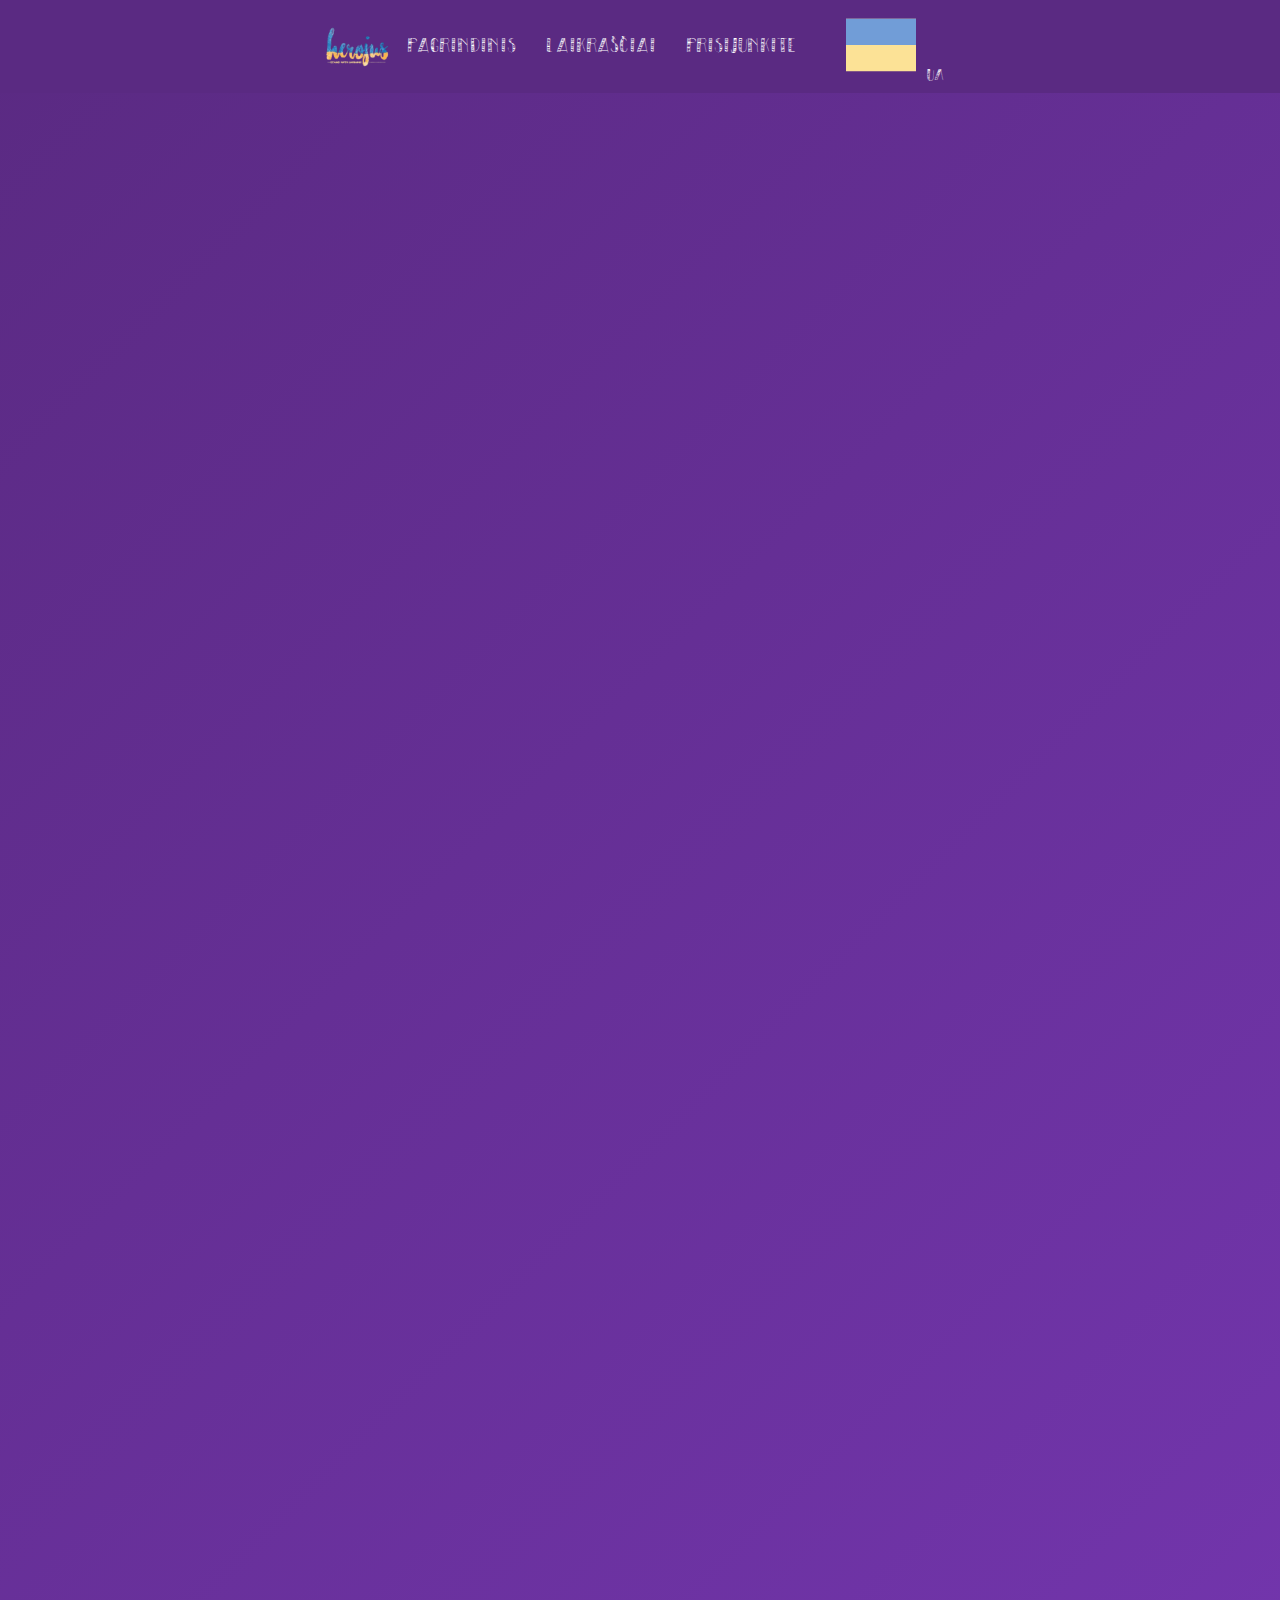
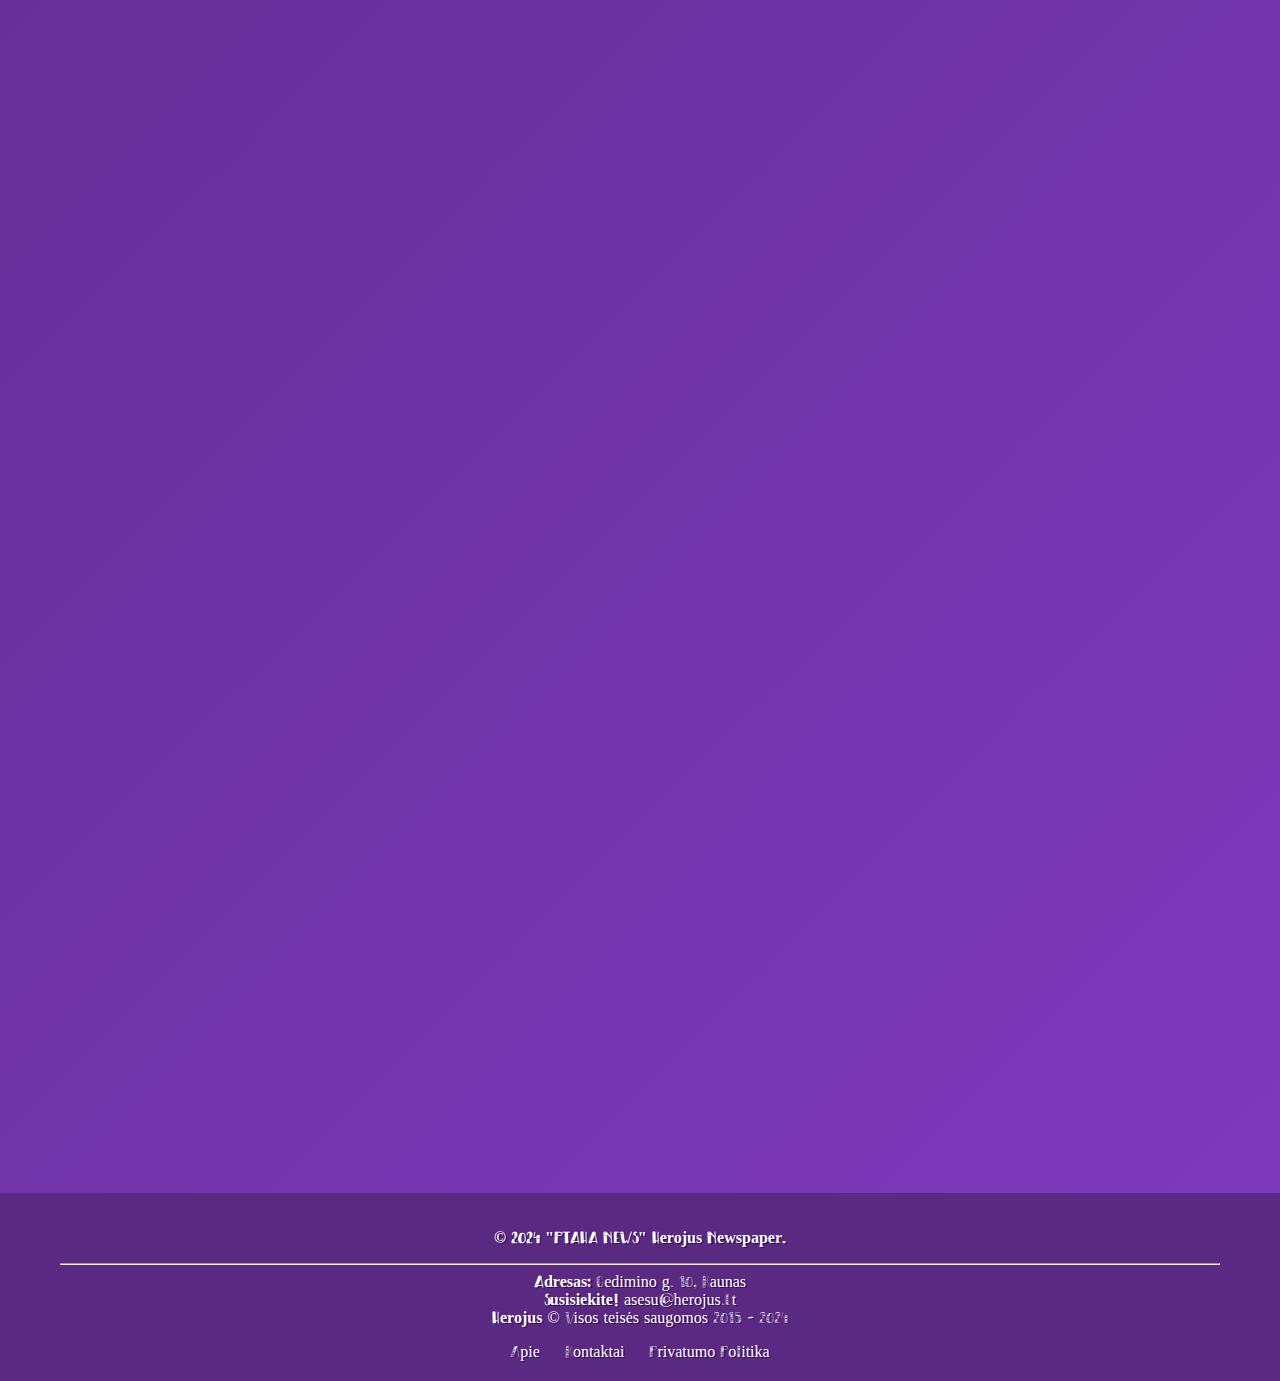
<file: index.html>
<!DOCTYPE html>
<html lang="en">

<head>
    <meta charset="UTF-8">
    <meta name="viewport" content="width=device-width, initial-scale=1.0">
    <title>Pagrindinis - herojus newspaper</title>
    <link rel="icon" type="image/x-icon" href="source/static/img/herojus_purple_logo.ico">
    <link rel="stylesheet" type="text/css" href="source/static/css/styles.css">
    <link rel="preconnect" href="https://fonts.googleapis.com">
    <link rel="preconnect" href="https://fonts.gstatic.com" crossorigin>
    <link
        href="https://fonts.googleapis.com/css2?family=M+PLUS+Rounded+1c&family=Nunito:ital,wght@0,200..1000;1,200..1000&display=swap"
        rel="stylesheet">
    <link
        href="https://fonts.googleapis.com/css2?family=Ubuntu:ital,wght@0,300;0,400;0,500;0,700;1,300;1,400;1,500;1,700&display=swap"
        rel="stylesheet">
    <link
        href="https://fonts.googleapis.com/css2?family=Fira+Sans:ital,wght@0,100;0,200;0,300;0,400;0,500;0,600;0,700;0,800;0,900;1,100;1,200;1,300;1,400;1,500;1,600;1,700;1,800;1,900&family=REM:ital,wght@0,100..900;1,100..900&family=Rubik+Glitch&display=swap"
        rel="stylesheet">
    <style>
        html,
        body {
            margin: 0;
            padding: 0;
            overflow-x: hidden;
            /* Отключает горизонтальную прокрутку */
        }

        * {
            box-sizing: border-box;
            /* Учитывает padding и border в ширине элементов */
        }

        .container {
            max-width: 100%;
            /* Ограничивает ширину контейнера */
            overflow-x: hidden;
        }

        .circle-section {
            height: 100vh;
            display: flex;
            flex-direction: column;
            justify-content: center;
            align-items: center;
            gap: 20px;
            animation: fadeInDown 1s forwards;
            padding: 20px;
        }

        .circle {
            background: radial-gradient(circle, #ffffff, #e0e0e0);
            border-radius: 50%;
            padding: 30px;
            display: flex;
            justify-content: center;
            align-items: center;
            box-shadow: 0 10px 20px rgba(0, 0, 0, 0.3);
            transition: transform 0.3s ease, box-shadow 0.3s ease;
        }

        .circle:hover {
            transform: scale(1.1);
            box-shadow: 0 15px 30px rgba(0, 0, 0, 0.5);
        }

        .circle-text {
            font-size: 24px;
            color: #5a2a82;
            text-align: center;
            font-weight: bold;
            text-shadow: 0 2px 5px rgba(0, 0, 0, 0.2);
        }

        .parallax-text-cr {
            font-size: 24px;
            color: #ffffff;
            text-align: center;
            max-width: 600px;
            line-height: 1.5;
            font-family: Nunito;
            background: rgba(0, 0, 0, 0.3);
            padding: 15px 20px;
            border-radius: 10px;
            box-shadow: 0 5px 10px rgba(0, 0, 0, 0.2);
        }

        /* Стили для кастомного алерта */
        .custom-alert {
            position: fixed;
            top: 20px;
            right: 20px;
            background-color: #fff;
            border: 1px solid #ccc;
            border-radius: 5px;
            padding: 20px;
            box-shadow: 0 2px 10px rgba(0, 0, 0, 0.2);
            z-index: 1000;
            display: none;
            /* Скрыт по умолчанию */
        }

        .custom-alert .close-btn {
            background: none;
            border: none;
            color: #666666;
            cursor: pointer;
            font-size: 35px;
            position: absolute;
            top: 10px;
            right: 10px;
        }

        .custom-alert h3 {
            margin: 0;
        }
    </style>
</head>

<body>
    <div class="header">
        <div class="navbar">
            <div class="navbar-items">
                <!-- Бургер-меню для мобильных устройств -->
                <button class="burger-menu" id="burgerMenu">
                    <span></span>
                    <span></span>
                    <span></span>
                </button>

                <!-- Логотип -->
                <img src="source/static/img/heroiam_logo.png" class="li-img" alt="Heroiam Logo">

                <!-- Ссылки меню -->
                <a href="#" class="li-item">PAGRINDINIS</a>
                <div class="dropdown">
                    <a href="#" class="li-item" id="laikrastis">LAIKRAŠČIAI</a>
                    <ul class="dropdown-menu">
                        <li><a href="source/routes/choice.html" class="li-item">ARCHYVAS</a></li>
                        <li><a href="#" class="li-item">NAUJIENOS</a></li>
                        <li><a href="source/routes/index.html" class="li-item">VAIZDO ĮRAŠŲ ARCHYVAS</a></li>
                    </ul>
                </div>
                <a href="#" class="li-item">PRISIJUNKITE</a>
                <div class="dropdown language-dropdown">
                    <a href="#" id="language-link" onclick="switchLanguage('ua')">
                        <img src="source/static/img/ukrainian-icon3.svg" alt="LT Flag" class="flag-icon"> UA
                    </a>
                </div>
            </div>
        </div>
    </div>

    <div class="parallax-section">
        <div class="parallax-content">
            <h2 class="parallax-text">Šviežia presa</h2>
            <h2 class="parallax-text2">kiekviename numeryje</h2>
            <img src="source/static/img/ns.png" alt="Your Image" class="parallax-image" inert
                style="user-select: none;">
        </div>
    </div>

    <div class="circle-section">
        <div class="circle">
            <p class="circle-text" inert style="user-select: none;"><img src="source/static/img/ptaha.png"></p>
        </div>
        <h2 class="parallax-text-cr">Mūsų mokyklos laikraštis yra unikalus centras, kuriame pateikiami laikraščio
            numeriai (nauji ir seni), nufilmuoti vaizdo įrašai (įskaitant specialius interviu ar podkastus) ir
            mokyklos nuotraukų galerija. Stengiamės integruotis į lietuvių kalbą, deja, kol kas laikraščiai yra tik
            ukrainiečių kalba. Sekite svetainę, kad gautumėte naujienas!</h2>
    </div>

    <div class="circle-section">
        <div class="circle">
            <p class="circle-text" inert style="user-select: none;">
                <img src="source/static/img/herojus_black_logo.png" class="small-circle-image">
            </p>
        </div>
        <h2 class="parallax-text-cr">Herojus yra nevalstybinė mokykla, pradėjusi savo veiklą 2015 metais.

            Herojaus MISIJA – skatinti visapusišką asmens pažangą, kuriant motyvuojančias ugdymo patirtis ir mokymo(si)
            įrankius.
        </h2>
    </div>


    <!-- Кастомный алерт -->
    <div class="custom-alert" id="customAlert" style="font-family: Ubuntu;">
        <button class="close-btn" id="closeAlert">&times;</button>
        <h3>Gerbiami lankytojai</h3>
        <p>Svetainė yra beta testavimo etape. Atsiprašome už laikinus nepatogumus!</p>
        <p>Radote klaidą? Turite klausimą? Turite nusiskundimų? <a href="source/routes/forms.html"
                style="font-family: cursive; text-decoration: underline;">Susisiekite su mumis
                čia!</a></p>
    </div>

    <footer class="footer">
        <div class="footer-content">
            <p style="font-weight: bold;">&copy; 2024 "PTAHA NEWS" Herojus Newspaper.</p>
            <hr>
            <l style="font-weight: bold;">Adresas: </l>Gedimino g. 10, Kaunas<br>
            <l style="font-weight: bold;">Susisiekite! </l><a href="mailto:asesu@herojus.lt"
                style="color: white;">asesu@herojus.lt</a><br>
            <l style="font-weight: bold;">Herojus </l>© Visos teisės saugomos 2015 - 2024
            </p>
            <div class="footer-links">
                <a href="https://www.herojus.lt/lt/herojus">Apie</a>
                <a href="https://www.herojus.lt/lt/kontaktai">Kontaktai</a>
                <a href="https://www.herojus.lt/lt/privatumo-politika">Privatumo PoIitika</a>
            </div>
        </div>
    </footer>

    <script src="source/static/js/script.js"></script>
    <script>
        // Показать кастомный алерт через 1 секунду после загрузки страницы
        window.onload = function () {
            setTimeout(function () {
                document.getElementById('customAlert').style.display = 'block';
            }, 1000);
        };

        // Закрытие кастомного алерта
        document.getElementById('closeAlert').addEventListener('click', function () {
            document.getElementById('customAlert').style.display = 'none';
        });
    </script>
    <script>
        // Protect against bots & common attacks e.g. SQL injection, XSS, CSRF
        import arcjet, { shield, detectBot } from "@arcjet/node";

        const aj = arcjet({
            // ARCJET_KEY automatically set by the Netlify integration
            // Log in at https://app.arcjet.com
            key: process.env.ARCJET_KEY,
            rules: [
                // Block common attacks e.g. SQL injection, XSS, CSRF
                shield({
                    // Will block requests. Use "DRY_RUN" to log only
                    mode: "LIVE",
                }),
                // Detect bots
                detectBot({
                    mode: "LIVE", // will block requests. Use "DRY_RUN" to log only
                    // Block all bots except search engine crawlers. See the full list of bots
                    // for other options: https://arcjet.com/bot-list
                    allow: ["CATEGORY:SEARCH_ENGINE"],
                }),
            ],
        });
    </script>
</body>

</html>
</file>
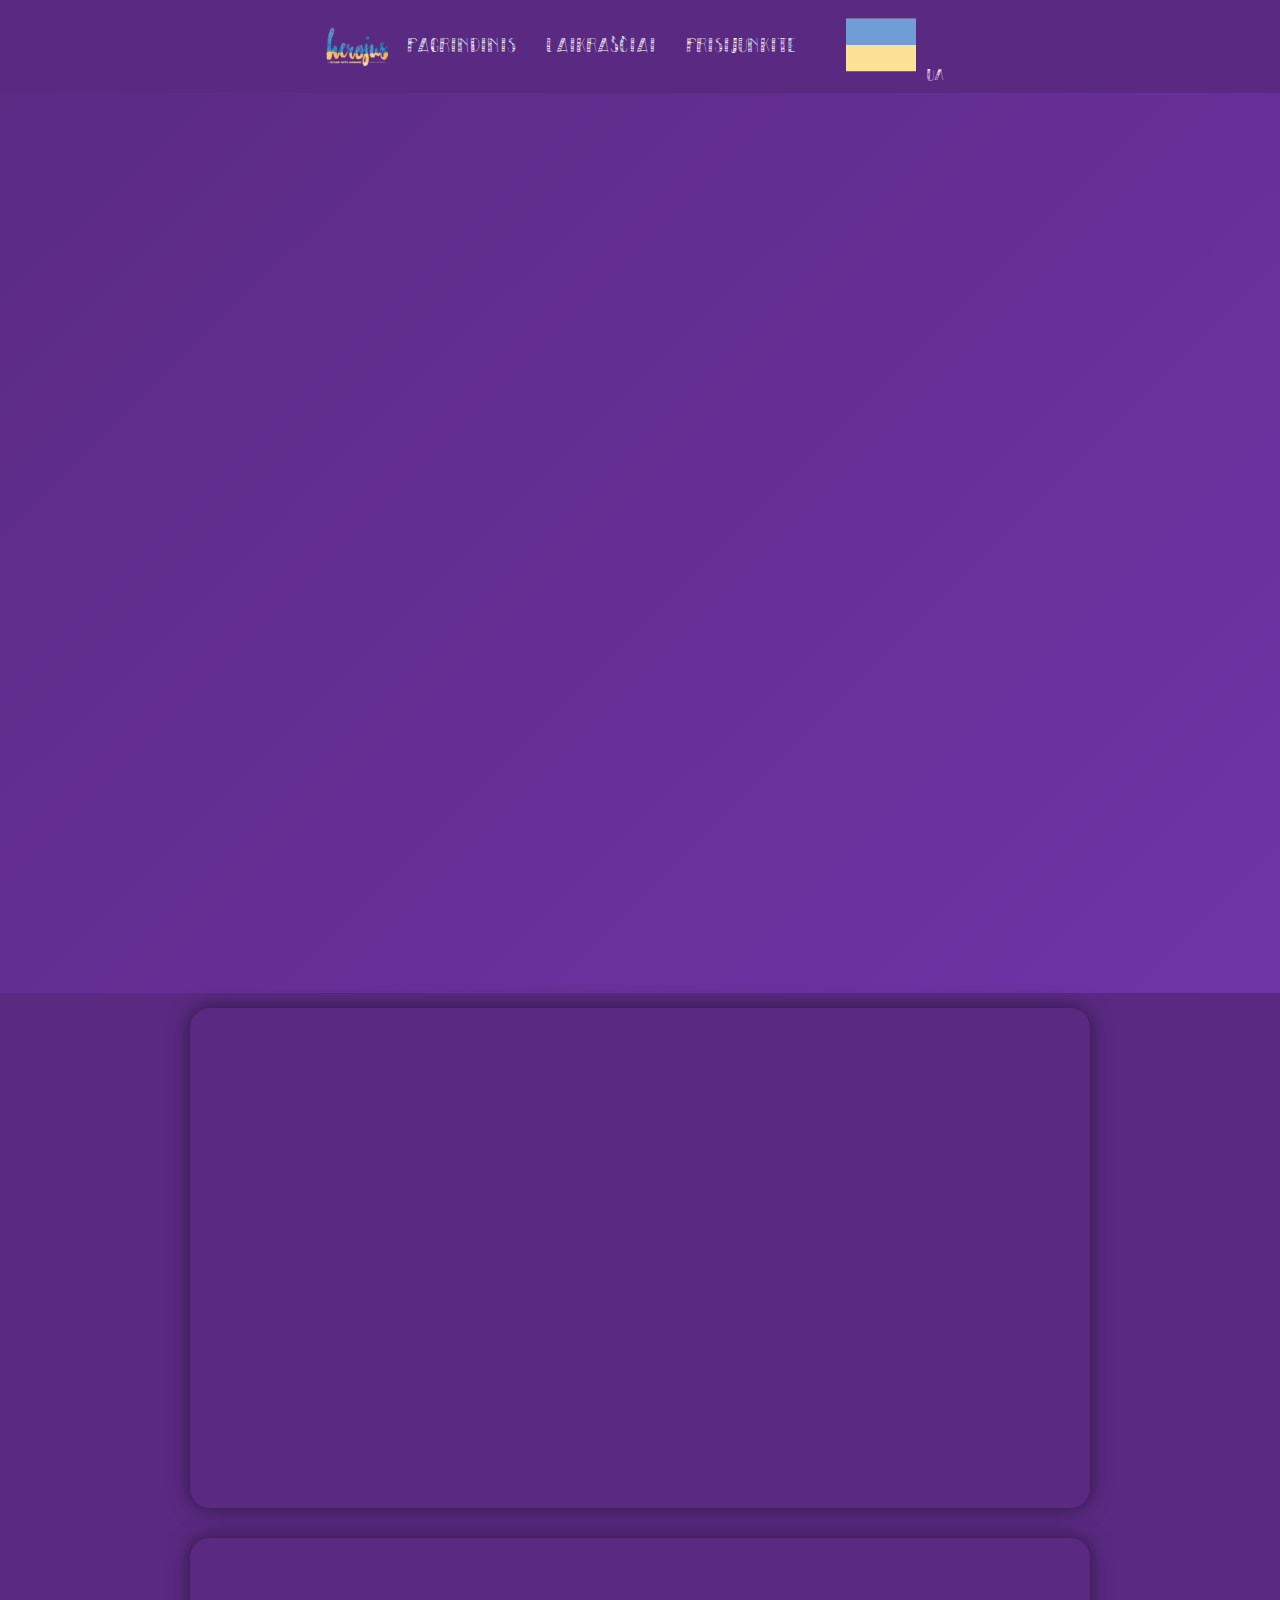
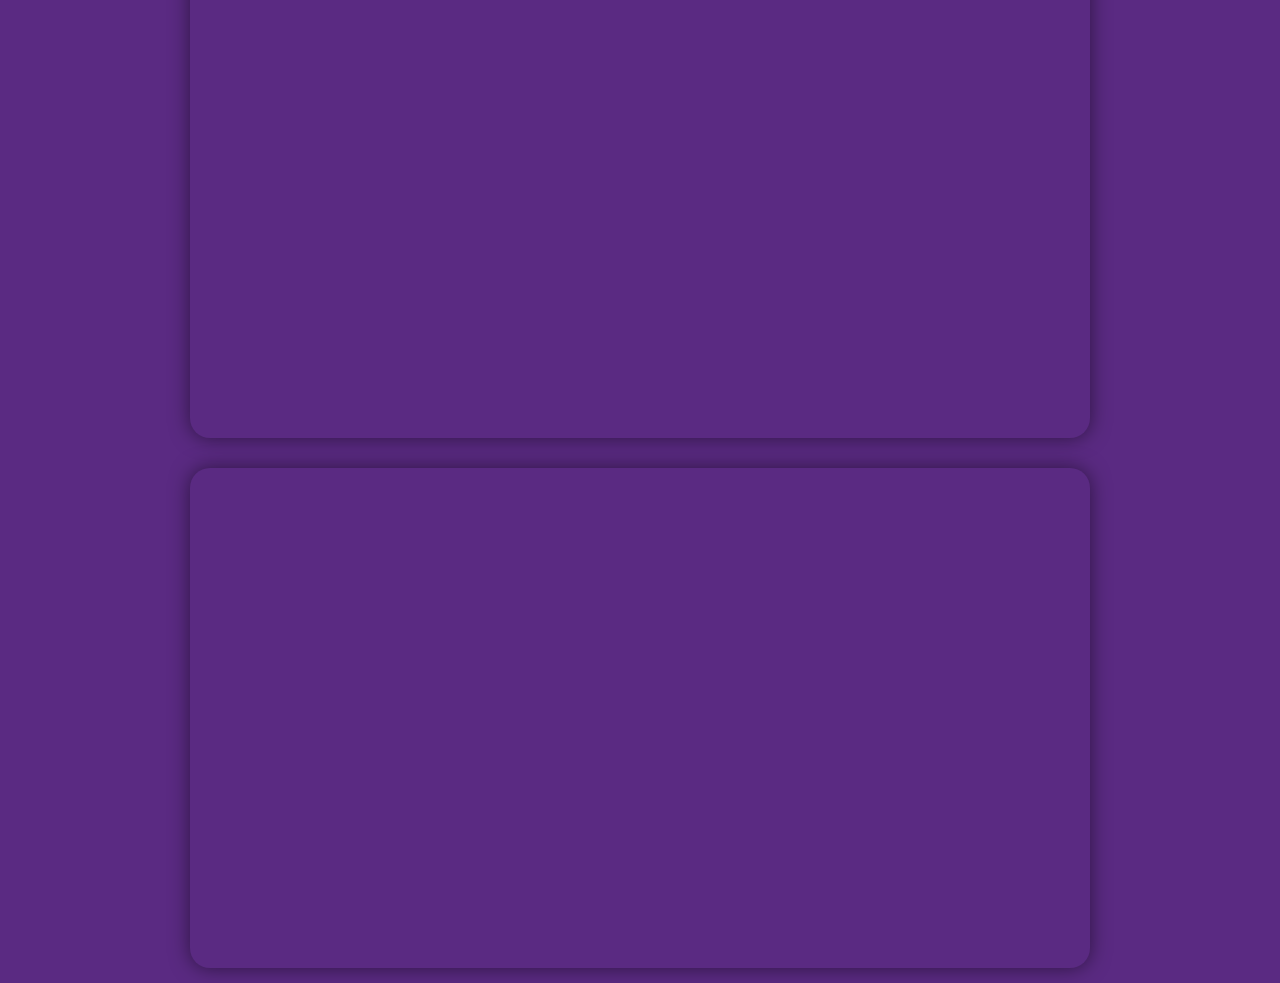
<file: source/routes/index.html>
<!DOCTYPE html>
<html lang="en">

<head>
    <meta charset="UTF-8">
    <meta name="viewport" content="width=device-width, initial-scale=1.0">
    <title>Irasas - herojus newspaper</title>
    <link rel="icon" type="image/x-icon" href="../static/img/herojus_purple_logo.ico">
    <link rel="stylesheet" type="text/css" href="../static/css/styles.css">
    <link rel="preconnect" href="https://fonts.googleapis.com">
    <link rel="preconnect" href="https://fonts.gstatic.com" crossorigin>
    <link
        href="https://fonts.googleapis.com/css2?family=M+PLUS+Rounded+1c&family=Nunito:ital,wght@0,200..1000;1,200..1000&display=swap"
        rel="stylesheet">
    <link
        href="https://fonts.googleapis.com/css2?family=Ubuntu:ital,wght@0,300;0,400;0,500;0,700;1,300;1,400;1,500;1,700&display=swap"
        rel="stylesheet">
    <link
        href="https://fonts.googleapis.com/css2?family=Fira+Sans:ital,wght@0,100;0,200;0,300;0,400;0,500;0,600;0,700;0,800;0,900;1,100;1,200;1,300;1,400;1,500;1,600;1,700;1,800;1,900&family=REM:ital,wght@0,100..900;1,100..900&family=Rubik+Glitch&display=swap"
        rel="stylesheet">
</head>

<body>
    <div class="header">
        <div class="navbar">
            <div class="navbar-items">
                <button class="burger-menu" id="burgerMenu">
                    <span></span>
                    <span></span>
                    <span></span>
                </button>
                <img src="../static/img/heroiam_logo.png" alt="Heroiam Logo">
                <a href="../../index.html" class="li-item">PAGRINDINIS</a>
                <div class="dropdown">
                    <a href="#" class="li-item">LAIKRAŠČIAI</a>
                    <ul class="dropdown-menu">
                        <li><a href="../routes/choice.html" class="li-item">ARCHYVAS</a></li>
                        <li><a href="#" class="li-item">NAUJIENOS</a></li>
                        <li><a href="../routes/index.html" class="li-item">VAIZDO ĮRAŠŲ ARCHYVAS</a></li>
                    </ul>
                </div>
                <a href="#" class="li-item">PRISIJUNKITE</a>
                <div class="dropdown language-dropdown">
                    <a href="#" id="language-link" onclick="switchLanguage('ua')">
                        <img src="../static/img/ukrainian-icon3.svg" alt="UA Flag" class="flag-icon"> UA
                    </a>
                </div>
            </div>
        </div>
    </div>

    <div class="parallax-section">
        <div class="parallax-content">
            <h2 class="parallax-text">Vaizdo įrašų archyvas</h2>
            <img inert src="../static/img/videoplenka.png" style="width: 60%;" alt="Your Image" class="parallax-image">
        </div>
    </div>

    <!-- Видео блок с закругленными углами -->
    <div class="video-section">
        <iframe src="https://www.youtube.com/embed/lQSks7m6Ouc?si=7nI91HjweAn3IDGN" title="YouTube video player"
            frameborder="0"
            allow="accelerometer; autoplay; clipboard-write; encrypted-media; gyroscope; picture-in-picture"
            allowfullscreen>
        </iframe>
    </div>

    <div class="video-section">
        <iframe width="560" height="315" src="https://www.youtube.com/embed/_SqWMfiHa4c?si=5x390H3sqrgHN4je"
            title="YouTube video player" frameborder="0"
            allow="accelerometer; autoplay; clipboard-write; encrypted-media; gyroscope; picture-in-picture; web-share"
            referrerpolicy="strict-origin-when-cross-origin" allowfullscreen></iframe>
    </div>

    <div class="video-section">
        <iframe width="560" height="315" src="https://www.youtube.com/embed/yC_AM0H855Q?si=8AqZwUWyfW4YZNgk"
            title="YouTube video player" frameborder="0"
            allow="accelerometer; autoplay; clipboard-write; encrypted-media; gyroscope; picture-in-picture; web-share"
            referrerpolicy="strict-origin-when-cross-origin" allowfullscreen></iframe>
    </div>

    <style>
        .parallax-section {
            font-family: REM;
        }

        /* Стили для секции с видео */
        .video-section {
            display: flex;
            justify-content: center;
            align-items: center;
            padding: 40px;
            background-color: #5a2a82;
            height: 50vh;
        }

        .video-section iframe {
            width: 100%;
            max-width: 900px;
            height: 500px;
            border-radius: 20px;
            box-shadow: 0 0 20px rgba(0, 0, 0, 0.5);
        }

        /* Мобильная адаптация */
        @media (max-width: 768px) {
            .video-section {
                padding: 50px;
            }

            .video-section iframe {
                width: 100%;
                height: 20rem;
                max-width: 100%;
                border-radius: 20px;
            }

            .video-section {
                display: flex;
                justify-content: center;
                align-items: center;
                padding: 40px;
                background-color: #5a2a82;
                height: 40vh;
            }
        }
    </style>

    <script src="../static/js/script-gk.js"></script>
</body>

</html>
</file>
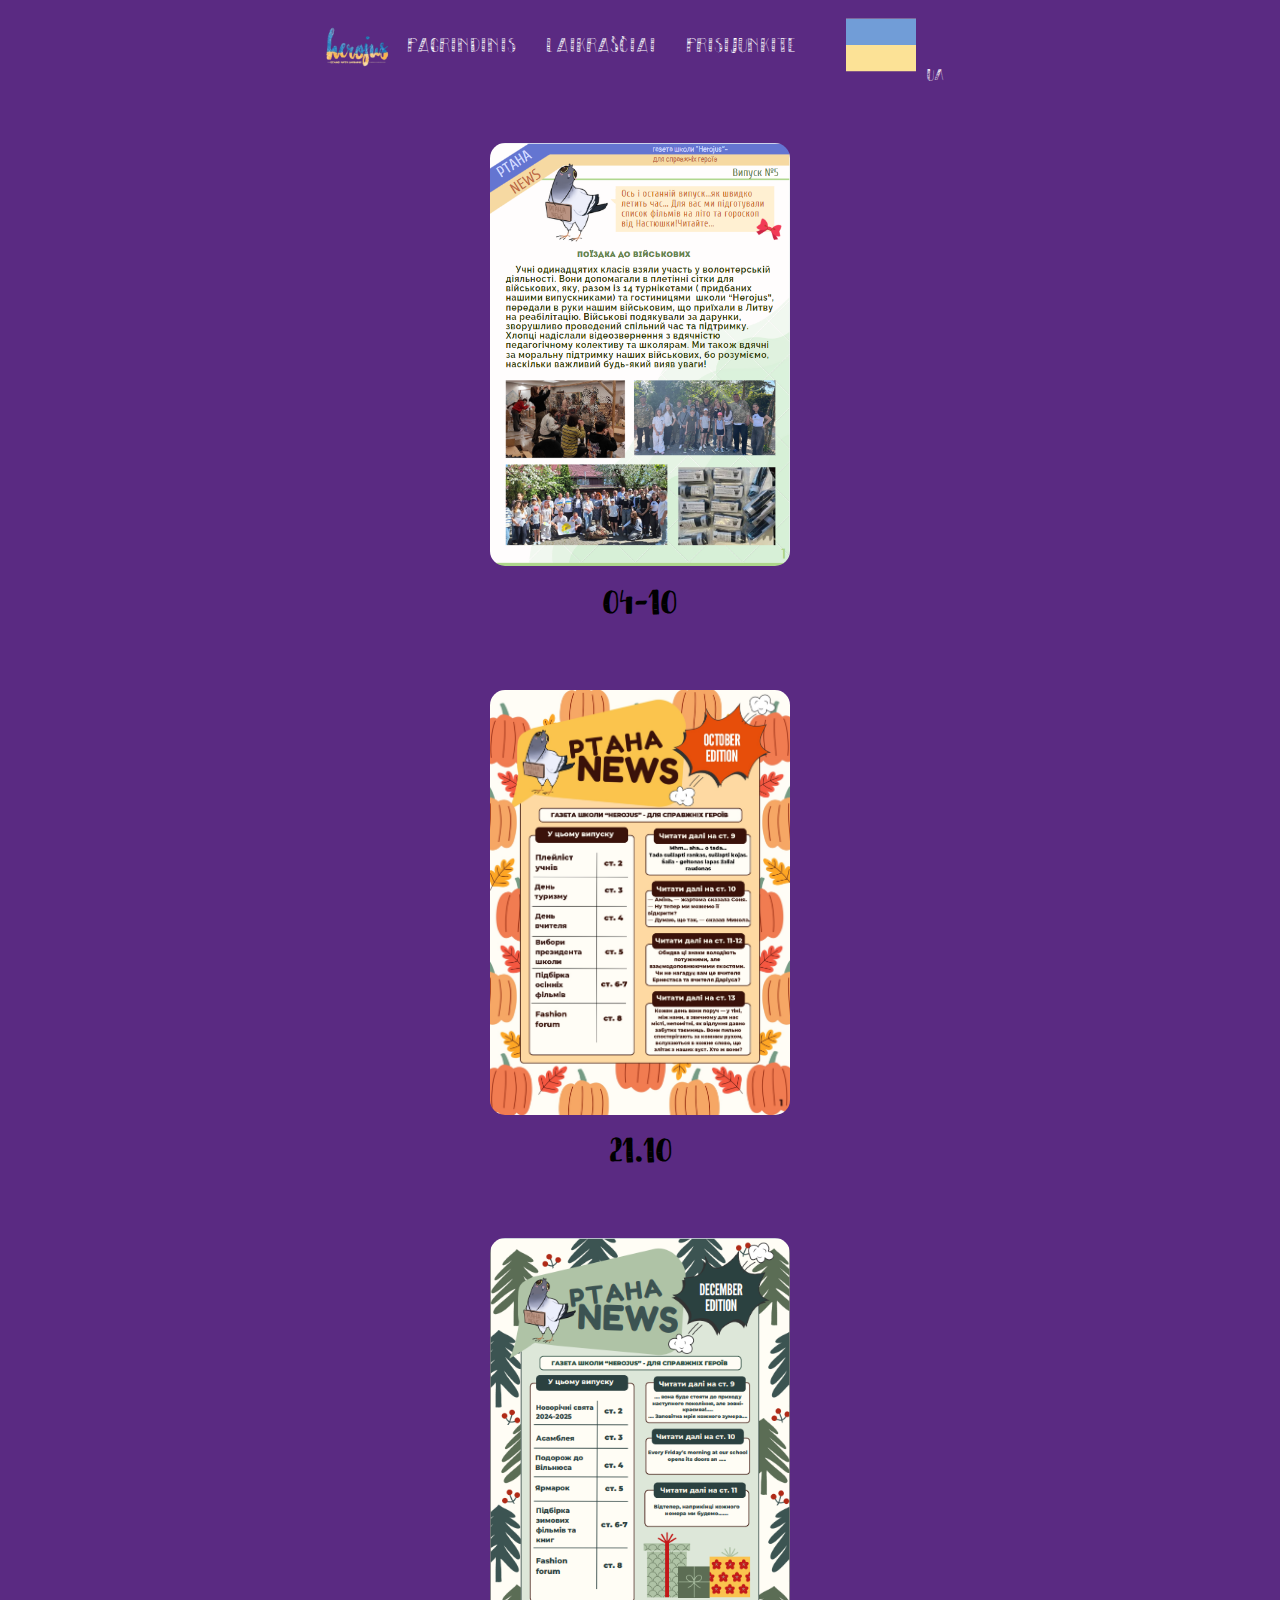
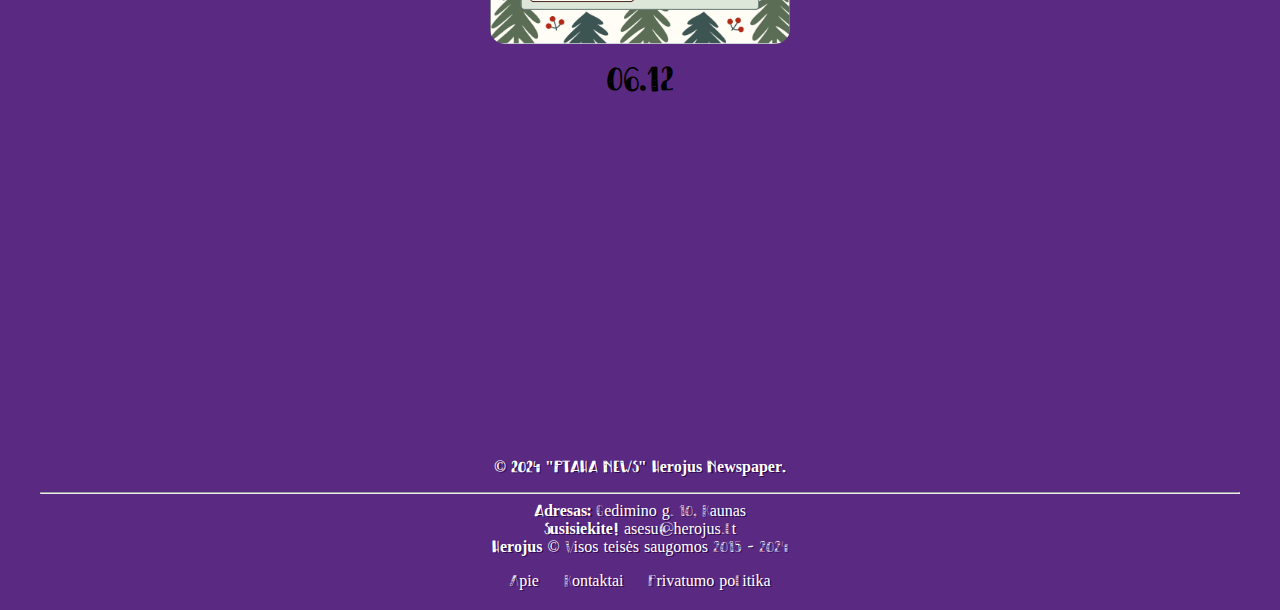
<file: source/routes/choice.html>
<!DOCTYPE html>
<html lang="en">

<head>
    <meta charset="UTF-8">
    <meta name="viewport" content="width=device-width, initial-scale=1.0">
    <title>List - herojus newspaper</title>
    <link rel="icon" type="image/x-icon" href="../static/img/herojus_purple_logo.ico">
    <link rel="stylesheet" type="text/css" href="../static/css/choice.css">
    <style>
        a.li-item {
            font-size: 20px !important;
        }
    </style>
</head>

<body>
    <div class="header">
        <div class="navbar" style="font-family: Herojus;">
            <button class="burger-menu" id="burgerMenu">
                <span></span>
                <span></span>
                <span></span>
            </button>
            <div class="navbar-items">
                <img src="../static/img/heroiam_logo.png" class="li-img" alt="Heroiam Logo">
                <a href="../../index.html" class="li-item">PAGRINDINIS</a>
                <div class="dropdown">
                    <a href="#" class="li-item" id="laikrastis">LAIKRAŠČIAI</a>
                    <ul class="dropdown-menu">
                        <li><a href="../routes/choice.html" class="li-item">ARCHYVAS</a></li>
                        <li><a href="#" class="li-item">NAUJIENOS</a></li>
                        <li><a href="../routes/index.html" class="li-item">VAIZDO ĮRAŠŲ ARCHYVAS</a></li>
                    </ul>
                </div>
                <a href="#" class="li-item">PRISIJUNKITE</a>
                <div class="dropdown language-dropdown">
                    <a href="#" id="language-link" onclick="switchLanguage('ua')">
                        <img src="../static/img/ukrainian-icon3.svg" alt="LT Flag" class="flag-icon"> UA
                    </a>
                </div>
            </div>
        </div>
    </div>

    <div class="cover-container">
        <img src="../static/img/1.png" alt="Газета" class="cover-image">
        <h1>04-10</h1>
        <button class="view-btn"><a href="docs/gazeta04-10.html">Дивитися</a></button>
    </div>

    <div class="cover-container">
        <img src="docs/gazeta_21.10/1_page-0001.jpg" alt="Газета" class="cover-image">
        <h1>21.10</h1>
        <button class="view-btn"><a href="docs/gazeta21-10.html">Дивитися</a></button>
    </div>

    <div class="cover-container">
        <img src="docs/24.png" alt="Газета" class="cover-image">
        <h1>06.12</h1>
        <button class="view-btn"><a href="docs/gazeta06-12.html">Дивитися</a></button>
    </div>

    <footer class="footer">
        <div class="footer-content">
            <p style="font-weight: bold;">&copy; 2024 "PTAHA NEWS" Herojus Newspaper.</p>
            <hr>
            <l style="font-weight: bold;">Adresas: </l>Gedimino g. 10, Kaunas<br>
            <l style="font-weight: bold;">Susisiekite! </l><a href="mailto:asesu@herojus.lt"
                style="color: white;">asesu@herojus.lt</a><br>
            <l style="font-weight: bold;">Herojus </l>© Visos teisės saugomos 2015 - 2024
            </p>
            <div class="footer-links">
                <a href="https://www.herojus.lt/lt/herojus">Apie</a>
                <a href="https://www.herojus.lt/lt/kontaktai">Kontaktai</a>
                <a href="https://www.herojus.lt/lt/privatumo-politika">Privatumo politika</a>
            </div>
        </div>
    </footer>
    <script src="../static/js/choice-logic.js"></script>
    <style>
        a {
            color: white;
        }
    </style>
</body>
</html>
</file>
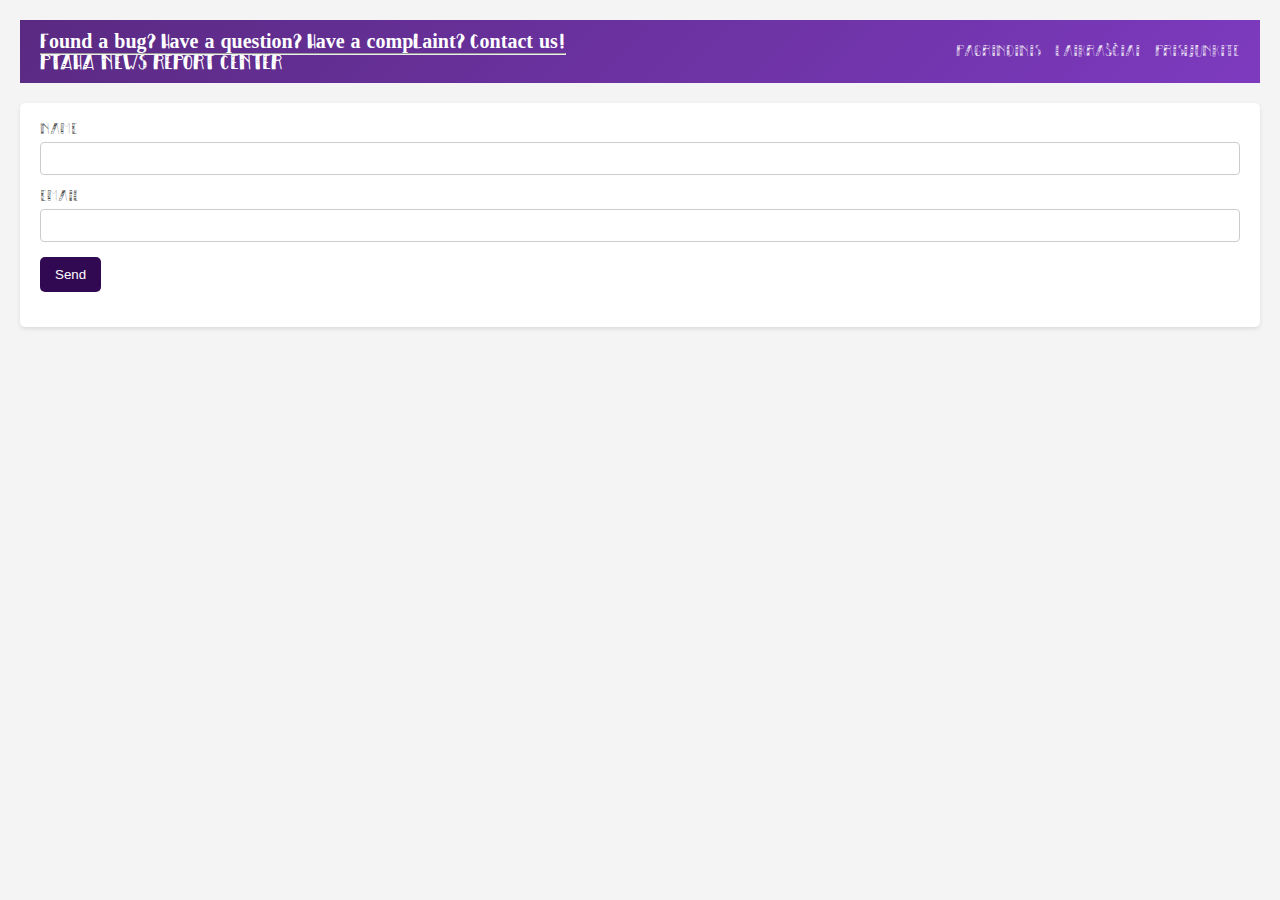
<file: source/routes/forms.html>
<!DOCTYPE html>
<html lang="en">

<head>
    <meta charset="UTF-8">
    <meta name="viewport" content="width=device-width, initial-scale=1.0">
    <link rel="icon" type="image/x-icon" href="../static/img/herojus_purple_logo.ico">
    <title>PTAHA NEWS REPORT CENTER</title>
    <style>
        * {
            margin: 0;
            padding: 0;
            box-sizing: border-box;
        }

        body {
            font-family: Herojus;
            background-color: #f4f4f4;
            color: #333;
            padding: 20px;
        }

        nav {
            background: linear-gradient(135deg, #5a2a82, #7d3abf);
            color: #fff;
            padding: 10px 20px;
            display: flex;
            justify-content: space-between;
            align-items: center;
        }

        nav .logo {
            font-size: 20px;
            font-weight: bold;
        }

        .menu {
            display: flex;
            gap: 15px;
        }

        .menu a {
            color: white;
            text-decoration: none;
            font-size: 16px;
        }

        .burger {
            display: none;
            flex-direction: column;
            cursor: pointer;
        }

        .burger div {
            width: 25px;
            height: 3px;
            background-color: white;
            margin: 3px 0;
        }

        .menu {
            display: flex;
            font-size: large;
        }

        @media (max-width: 768px) {
            .menu {
                display: none;
                flex-direction: column;
                background: #333;
                position: absolute;
                top: 50px;
                right: 20px;
                padding: 10px;
                border-radius: 5px;
            }

            .menu.active {
                display: flex;
            }

            .burger {
                display: flex;
            }
        }

        form {
            margin-top: 20px;
            background: white;
            padding: 20px;
            border-radius: 5px;
            box-shadow: 0 2px 4px rgba(0, 0, 0, 0.1);
        }

        form p {
            margin-bottom: 15px;
        }

        form label {
            display: block;
            margin-bottom: 5px;
        }

        form input {
            width: 100%;
            padding: 8px;
            margin-top: 5px;
            border: 1px solid #ccc;
            border-radius: 4px;
        }

        form button {
            background: #310952;
            color: white;
            padding: 10px 15px;
            border: none;
            border-radius: 5px;
            cursor: pointer;
        }

        form button:hover {
            background: #4105e7;
        }

        @font-face {
            font-family: Herojus;
            src: url('../static/font/HerojusRegular.woff2');
        }
    </style>
</head>

<body>
    <nav>
        <div class="logo">Found a bug? Have a question? Have a complaint? Contact us!
            <hr>PTAHA NEWS REPORT CENTER
        </div>
        <div class="burger" onclick="toggleMenu()">
            <div></div>
            <div></div>
            <div></div>
        </div>
        <div class="menu">
            <a href="../../index.html">PAGRINDINIS</a>
            <a href="../routes/choice.html">LAIKRAŠČIAI</a>
            <a href="#">PRISIJUNKITE</a>
        </div>
    </nav>
    <form name="contact" netlify>
        <p>
            <label>NAME <input type="text" name="name" /></label>
        </p>
        <p>
            <label>EMAIL <input type="email" name="email" /></label>
        </p>
        <p>
            <button type="submit">Send</button>
        </p>
    </form>

    <script>
        function toggleMenu() {
            const menu = document.querySelector('.menu');
            menu.classList.toggle('active');
        }
    </script>
</body>

</html>
</file>
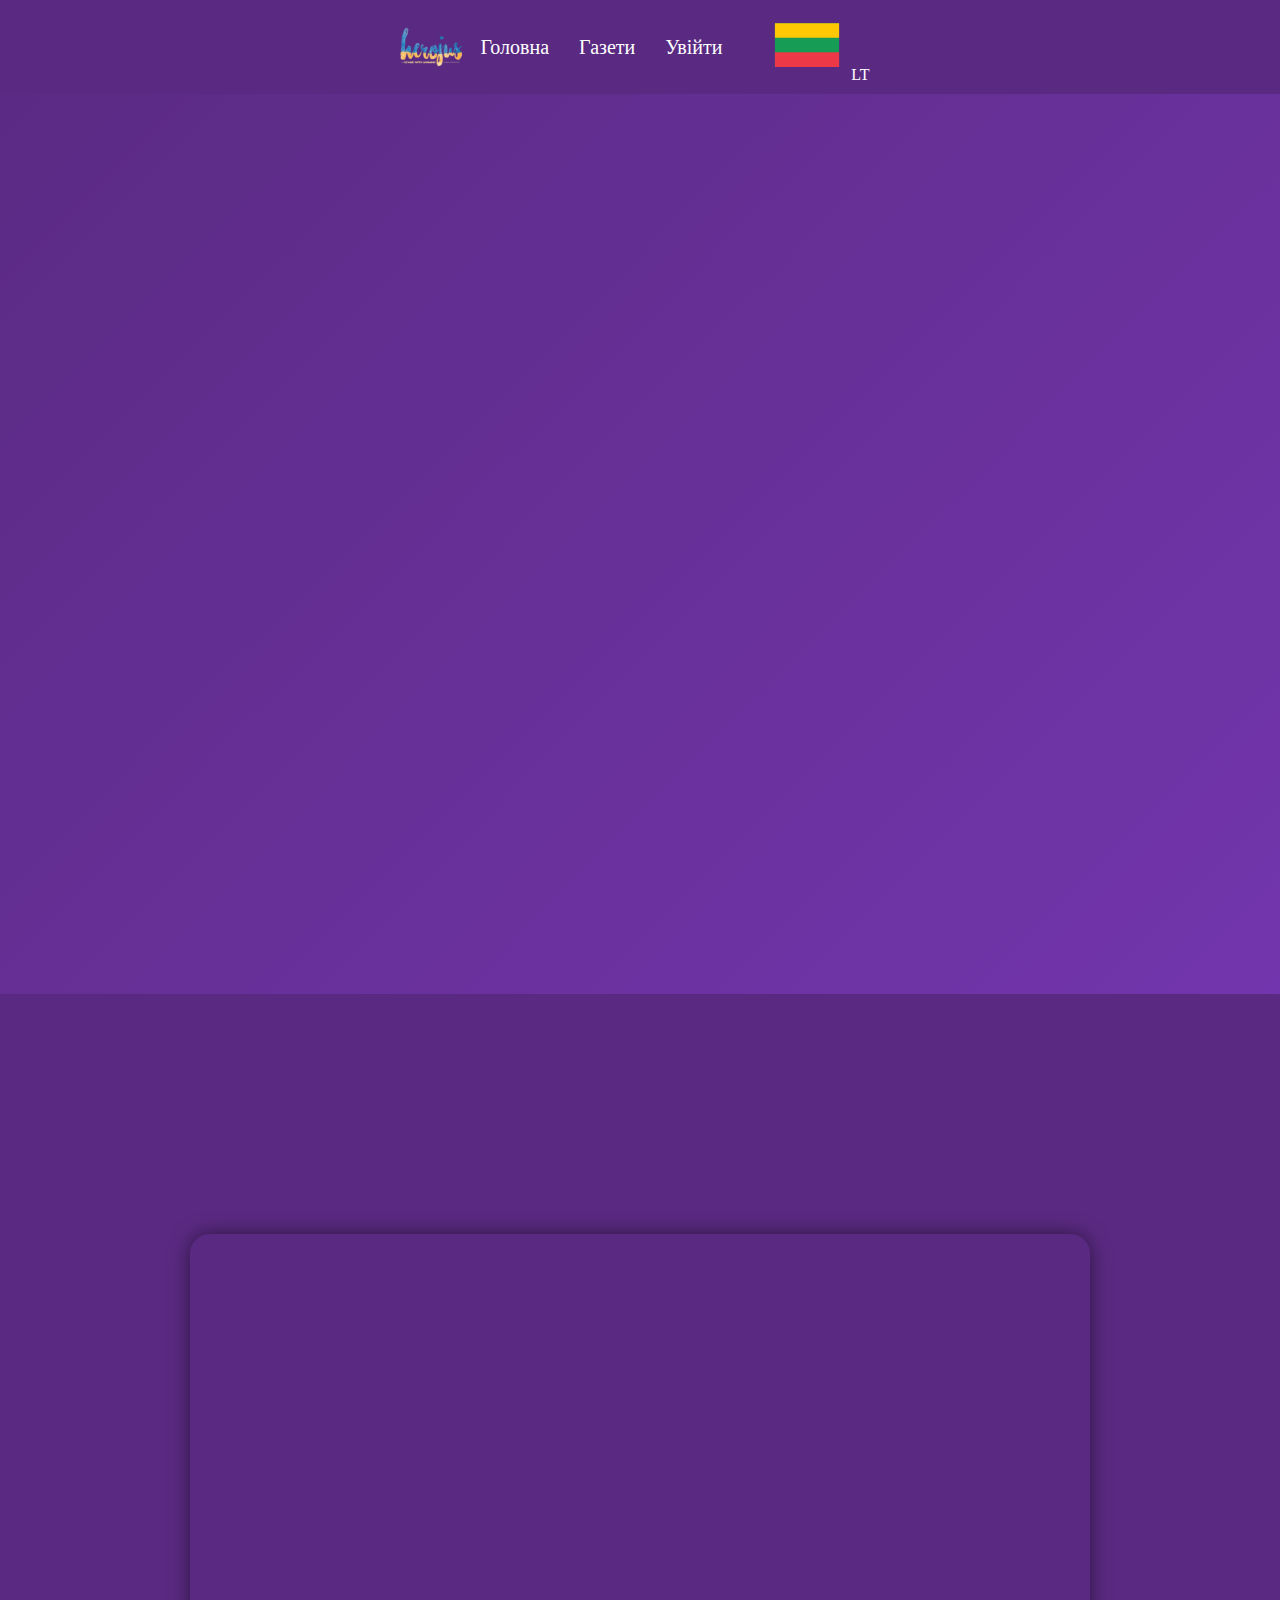
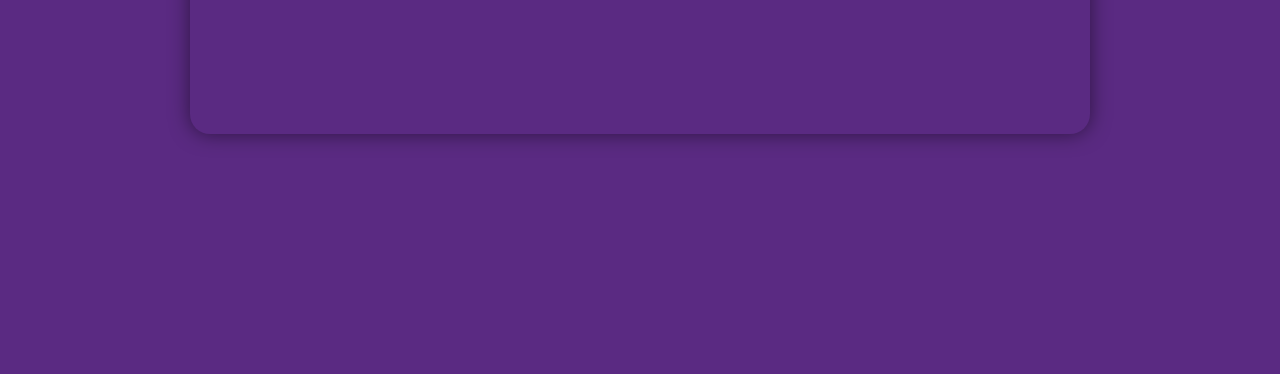
<file: source/routes/index-ua.html>
<!DOCTYPE html>
<html lang="en">

<head>
    <meta charset="UTF-8">
    <meta name="viewport" content="width=device-width, initial-scale=1.0">
    <title>Irasas - herojus newspaper</title>
    <link rel="icon" type="image/x-icon" href="../static/img/herojus_purple_logo.ico">
    <link rel="stylesheet" type="text/css" href="../static/css/styles.css">
    <link rel="preconnect" href="https://fonts.googleapis.com">
    <link rel="preconnect" href="https://fonts.gstatic.com" crossorigin>
    <link
        href="https://fonts.googleapis.com/css2?family=M+PLUS+Rounded+1c&family=Nunito:ital,wght@0,200..1000;1,200..1000&display=swap"
        rel="stylesheet">
    <link
        href="https://fonts.googleapis.com/css2?family=Ubuntu:ital,wght@0,300;0,400;0,500;0,700;1,300;1,400;1,500;1,700&display=swap"
        rel="stylesheet">
    <link
        href="https://fonts.googleapis.com/css2?family=Fira+Sans:ital,wght@0,100;0,200;0,300;0,400;0,500;0,600;0,700;0,800;0,900;1,100;1,200;1,300;1,400;1,500;1,600;1,700;1,800;1,900&family=REM:ital,wght@0,100..900;1,100..900&family=Rubik+Glitch&display=swap"
        rel="stylesheet">
</head>

<body>
    <div class="header">
        <div class="navbar">
            <div class="navbar-items">
                <button class="burger-menu" id="burgerMenu">
                    <span></span>
                    <span></span>
                    <span></span>
                </button>
                <img src="../static/img/heroiam_logo.png" alt="Heroiam Logo">
                <a href="../../index.html" class="li-item">Головна</a>
                <div class="dropdown">
                    <a href="#" class="li-item">Газети</a>
                    <ul class="dropdown-menu">
                        <li><a href="../routes/choice.html" class="li-item">Архів</a></li>
                        <li><a href="#" class="li-item">Новинки</a></li>
                        <li><a href="../routes/irasas.html" class="li-item">Відео-Архів</a></li>
                    </ul>
                </div>
                <a href="#" class="li-item">Увійти</a>
                <div class="dropdown language-dropdown">
                    <a href="#" id="language-link" onclick="switchLanguage('lt')">
                        <img src="../static/img/lithuanian-icon.svg" alt="UA Flag" class="flag-icon"> LT
                    </a>
                </div>
            </div>
        </div>
    </div>

    <div class="parallax-section">
        <div class="parallax-content">
            <h2 class="parallax-text">Відео-Архів</h2>
            <img inert src="../static/img/videoplenka.png" style="width: 60%;" alt="Your Image" class="parallax-image">
        </div>
    </div>

    <!-- Видео блок с закругленными углами -->
    <div class="video-section">
        <iframe src="https://www.youtube.com/embed/lQSks7m6Ouc?si=7nI91HjweAn3IDGN" title="YouTube video player"
            frameborder="0"
            allow="accelerometer; autoplay; clipboard-write; encrypted-media; gyroscope; picture-in-picture"
            allowfullscreen>
        </iframe>
    </div>

    <style>
        .parallax-section {
            font-family: Ubuntu;
        }

        .navbar {
            font-family: cursive;
        }

        /* Стили для секции с видео */
        .video-section {
            display: flex;
            justify-content: center;
            align-items: center;
            padding: 40px;
            background-color: #5a2a82;
            height: 100vh;
        }

        .video-section iframe {
            width: 100%;
            max-width: 900px;
            height: 500px;
            border-radius: 20px;
            box-shadow: 0 0 20px rgba(0, 0, 0, 0.5);
        }

        /* Мобильная адаптация */
        @media (max-width: 768px) {
            .video-section {
                padding: 50px;
            }

            .video-section iframe {
                width: 100%;
                height: 20rem;
                max-width: 100%;
                border-radius: 20px;
            }
        }
    </style>

    <script src="../static/js/script-gk.js"></script>
</body>

</html>
</file>
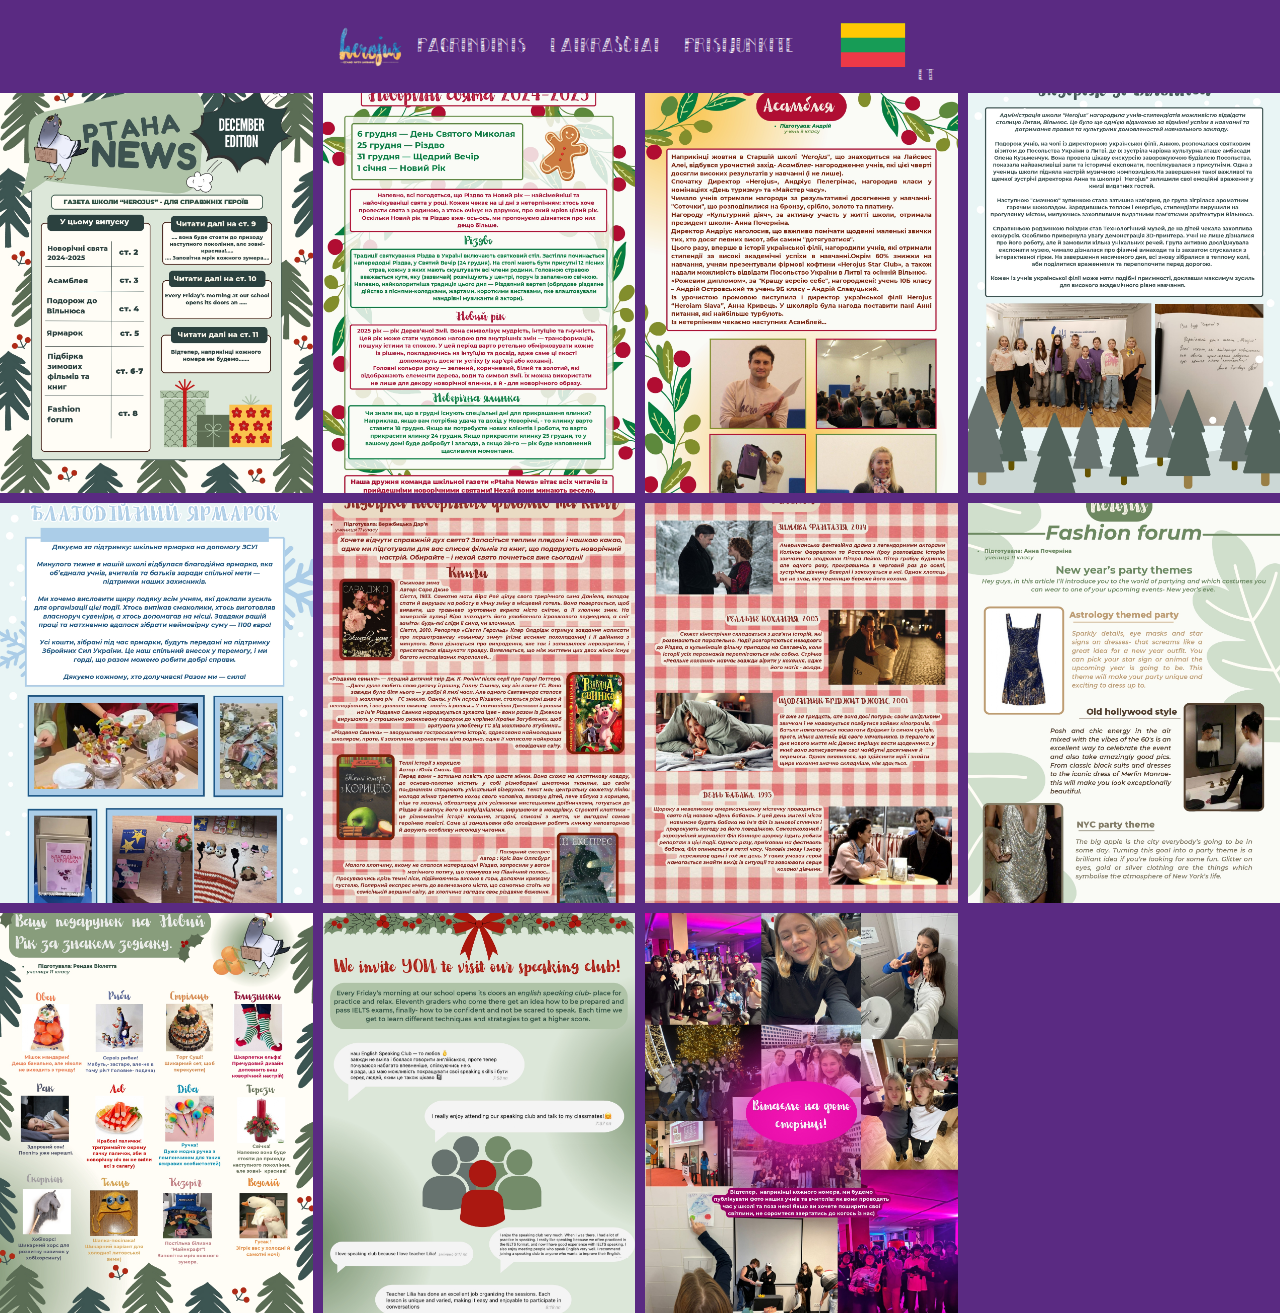
<file: source/routes/docs/gazeta06-12.html>
<!DOCTYPE html>
<html lang="en">

<head>
    <meta charset="UTF-8">
    <meta name="viewport" content="width=device-width, initial-scale=1.0">
    <title>newspaper - herojus newspaper</title>
    <link rel="icon" type="image/x-icon" href="../../static/img/herojus_purple_logo.ico">
    <link rel="stylesheet" type="text/css" href="../../static/css/choice-pdf-style.css">
    <style>
        * {
            font-family: Herojus !important;
        }

        @font-face {
            font-family: Herojus;
            src: url('../../static/font/HerojusRegular.woff2');
        }

        .navbar-items a {
            padding: 12px;
        }
    </style>
    <style>
        a.li-item {
            font-size: 20px !important;
        }
    </style>
</head>

<body>
    <div class="header">
        <div class="navbar">
            <div class="navbar-items">
                <img src="../../static/img/heroiam_logo.png" alt="Heroiam Logo">
                <a href="../../../index.html" class="li-item">PAGRINDINIS</a>
                <div class="dropdown">
                    <a href="#" class="li-item">LAIKRAŠČIAI</a>
                    <ul class="dropdown-menu">
                        <li><a href="../../routes/choice.html" class="li-item">ARCHYVAS</a></li>
                        <li><a href="#" class="li-item">NAUJIENOS</a></li>
                        <li><a href="../../routes/irasas.html" class="li-item">VAIZDO ĮRAŠŲ ARCHYVAS</a></li>
                    </ul>
                </div>
                <a href="#" class="li-item">PRISIJUNKITE</a>
                <div class="dropdown language-dropdown">
                    <a href="#" id="language-link" onclick="switchLanguage('ua')">
                        <img src="../../static/img/lithuanian-icon.svg" alt="LT Flag" class="flag-icon"> LT
                    </a>
                    <ul class="dropdown-menu">
                        <li>
                            <a href="#" onclick="switchLanguage('ua')">
                                <img src="../../static/img/ukrainian-icon.svg" alt="UA Flag" class="flag-icon"> UA
                            </a>
                        </li>
                    </ul>
                </div>
            </div>
        </div>
    </div>

    <div class="carousel-container">
        <div class="carousel-slide">
            <img src="../docs/gazeta_06.12/24_page-0001.jpg" alt="Image 1">
            <img src="../docs/gazeta_06.12/24_page-0002.jpg" alt="Image 2">
            <img src="../docs/gazeta_06.12/24_page-0003.jpg" alt="Image 3">
            <img src="../docs/gazeta_06.12/24_page-0004.jpg" alt="Image 4">
            <img src="../docs/gazeta_06.12/24_page-0005.jpg" alt="Image 5">
            <img src="../docs/gazeta_06.12/24_page-0006.jpg" alt="Image 6">
            <img src="../docs/gazeta_06.12/24_page-0007.jpg" alt="Image 7">
            <img src="../docs/gazeta_06.12/24_page-0008.jpg" alt="Image 8">
            <img src="../docs/gazeta_06.12/24_page-0009.jpg" alt="Image 9">
            <img src="../docs/gazeta_06.12/24_page-0010.jpg" alt="Image 10">
            <img src="../docs/gazeta_06.12/24_page-0011.jpg" alt="Image 11">
        </div>
    </div>


    <div id="modal" class="modal">
        <div class="modal-content">
            <span class="close">&times;</span>
            <h2>Оберіть спосіб перегляду газети</h2>
            <button class="modal-btn" id="spread-view">Розкладений вигляд</button>
            <button class="modal-btn" id="flip-view">Перегортання</button>
        </div>
    </div>
</body>

</html>
</file>
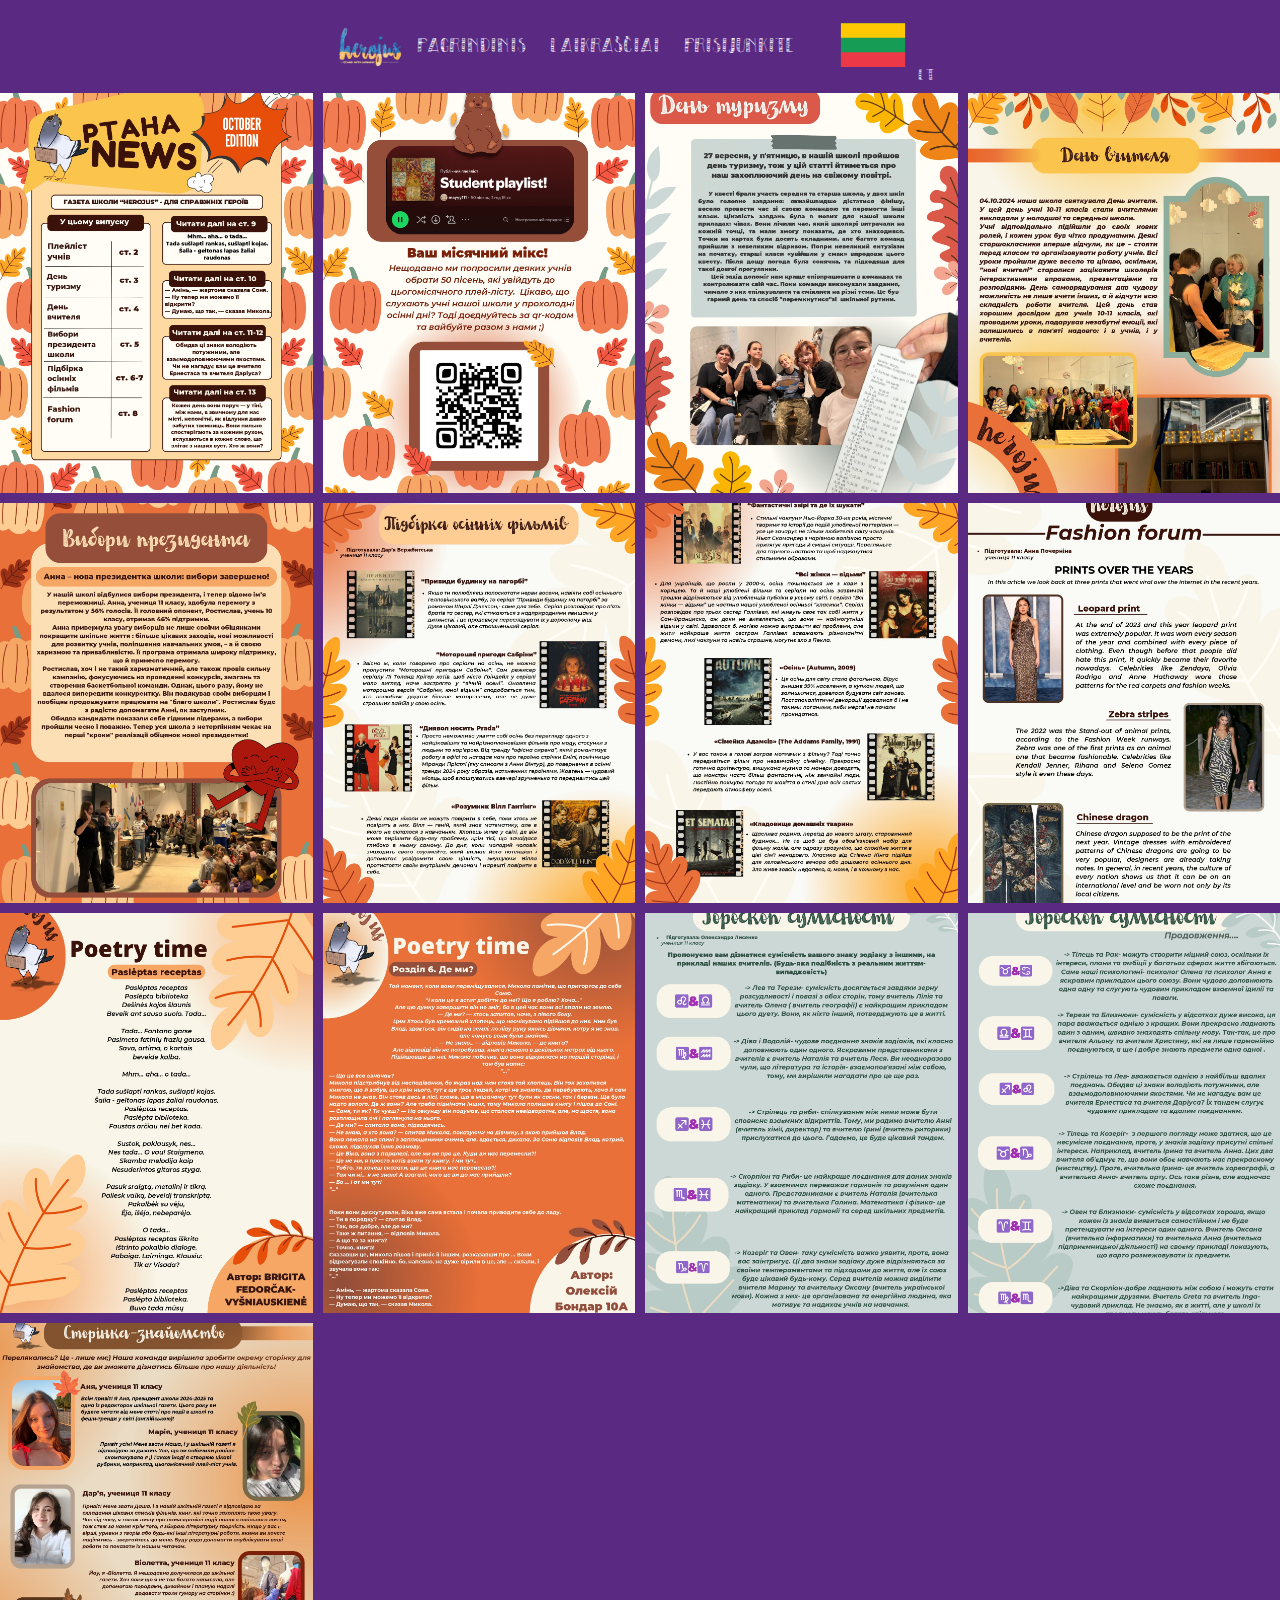
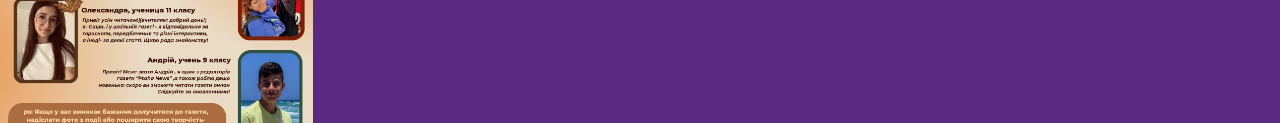
<file: source/routes/docs/gazeta21-10.html>
<!DOCTYPE html>
<html lang="en">

<head>
    <meta charset="UTF-8">
    <meta name="viewport" content="width=device-width, initial-scale=1.0">
    <title>newspaper - herojus newspaper</title>
    <link rel="icon" type="image/x-icon" href="../../static/img/herojus_purple_logo.ico">
    <link rel="stylesheet" type="text/css" href="../../static/css/choice-pdf-style.css">
    <style>
        * {
            font-family: Herojus !important;
        }

        @font-face {
            font-family: Herojus;
            src: url('../../static/font/HerojusRegular.woff2');
        }

        .navbar-items a {
            padding: 12px;
        }
    </style>
    <style>
        a.li-item {
            font-size: 20px !important;
        }
    </style>
</head>

<body>
    <div class="header">
        <div class="navbar">
            <div class="navbar-items">
                <img src="../../static/img/heroiam_logo.png" alt="Heroiam Logo">
                <a href="../../../index.html" class="li-item">PAGRINDINIS</a>
                <div class="dropdown">
                    <a href="#" class="li-item">LAIKRAŠČIAI</a>
                    <ul class="dropdown-menu">
                        <li><a href="../../routes/choice.html" class="li-item">ARCHYVAS</a></li>
                        <li><a href="#" class="li-item">NAUJIENOS</a></li>
                        <li><a href="../../routes/irasas.html" class="li-item">VAIZDO ĮRAŠŲ ARCHYVAS</a></li>
                    </ul>
                </div>
                <a href="#" class="li-item">PRISIJUNKITE</a>
                <div class="dropdown language-dropdown">
                    <a href="#" id="language-link" onclick="switchLanguage('ua')">
                        <img src="../../static/img/lithuanian-icon.svg" alt="LT Flag" class="flag-icon"> LT
                    </a>
                    <ul class="dropdown-menu">
                        <li>
                            <a href="#" onclick="switchLanguage('ua')">
                                <img src="../../static/img/ukrainian-icon.svg" alt="UA Flag" class="flag-icon"> UA
                            </a>
                        </li>
                    </ul>
                </div>
            </div>
        </div>
    </div>

    <div class="carousel-container">
        <div class="carousel-slide">
            <img src="../docs/gazeta_21.10/1_page-0001.jpg" alt="Image 1">
            <img src="../docs/gazeta_21.10/1_page-0002.jpg" alt="Image 2">
            <img src="../docs/gazeta_21.10/1_page-0003.jpg" alt="Image 3">
            <img src="../docs/gazeta_21.10/1_page-0004.jpg" alt="Image 4">
            <img src="../docs/gazeta_21.10/1_page-0005.jpg" alt="Image 5">
            <img src="../docs/gazeta_21.10/1_page-0006.jpg" alt="Image 6">
            <img src="../docs/gazeta_21.10/1_page-0007.jpg" alt="Image 7">
            <img src="../docs/gazeta_21.10/1_page-0008.jpg" alt="Image 8">
            <img src="../docs/gazeta_21.10/1_page-0009.jpg" alt="Image 9">
            <img src="../docs/gazeta_21.10/1_page-0010.jpg" alt="Image 10">
            <img src="../docs/gazeta_21.10/1_page-0011.jpg" alt="Image 11">
            <img src="../docs/gazeta_21.10/1_page-0012.jpg" alt="Image 12">
            <img src="../docs/gazeta_21.10/1_page-0013.jpg" alt="Image 13">
        </div>
    </div>


    <div id="modal" class="modal">
        <div class="modal-content">
            <span class="close">&times;</span>
            <h2>Оберіть спосіб перегляду газети</h2>
            <button class="modal-btn" id="spread-view">Розкладений вигляд</button>
            <button class="modal-btn" id="flip-view">Перегортання</button>
        </div>
    </div>
</body>

</html>
</file>
<file: source/static/css/styles.css>
body {
    margin: 0;
    padding: 0;
    /* font-family: system-ui, -apple-system, BlinkMacSystemFont, 'Segoe UI', Roboto, Oxygen, Ubuntu, Cantarell, 'Open Sans', 'Helvetica Neue', sans-serif; */
    /* background-color: #5a2a82; */
    background: linear-gradient(135deg, #5a2a82, #7d3abf);
    font-family: Herojus;
}

@font-face {
    font-family: Montserrat;
    src: url('../font/Montserrat-VariableFont_wght.ttf');
}

@font-face {
    font-family: jonova;
    src: url("../font/Jonova-Regular.ttf");
}

@font-face {
    font-family: EUKRr;
    src: url('../font/e-Ukraine-Regular.woff2');
}

@font-face {
    font-family: Herojus;
    src: url('../font/HerojusRegular.woff2');
}

@font-face {
    font-family: Maryadale;
    src: url('../font/Marydale.woff2');
}

a {
    text-decoration: none;
    color: black;
}

.header {
    background-color: #5a2a82;
    padding: 10px 20px;
    position: relative;
    z-index: 10;
}

.navbar {
    display: flex;
    justify-content: center;
    align-items: center;
    font-family: Herojus;
}

.navbar-items {
    display: flex;
    align-items: center;
}

.navbar-items a {
    color: #ffffff;
    padding: 10px 15px;
    font-size: 16px;
    transition: background-color 0.3s;
}

.navbar-items a:hover {
    background-color: #7d3abf;
    border-radius: 5px;
}

.dropdown {
    position: relative;
}

.dropdown-menu {
    display: none;
    position: absolute;
    background-color: #5a2a82;
    margin-top: 10px;
    list-style-type: none;
    padding: 0;
    border-radius: 5px;
}

.dropdown-menu li {
    margin: 0;
}

.dropdown-menu a {
    display: block;
    padding: 10px 15px;
    color: #ffffff;
    transition: background-color 0.3s;
}

.dropdown-menu a:hover {
    background-color: #7d3abf;
}

a.li-item {
    font-size: 20px !important;
    padding: 15px;
}

.dropdown:hover .dropdown-menu {
    display: block;
}

.navbar-items img {
    height: 70px;
    margin-left: 20px;
    cursor: pointer;
}

.language-dropdown {
    position: relative;
    margin-right: 20px;
}

.language-link {
    color: #ffffff;
    padding: 5px 5px;
    display: flex;
    align-items: center;
}

.flag-icon {
    width: auto;
    height: 20px;
    margin-right: 5px;
}

.parallax-section {
    background-color: #5a2a82;
    height: 100vh;
    display: flex;
    justify-content: center;
    align-items: center;
    position: relative;
    overflow: visible;
    opacity: 0;
    animation: fadeInDown 1s forwards;
}

.parallax-content {
    text-align: center;
    padding: 20px;
}

.parallax-image {
    width: 800px;
    height: auto;
}

.parallax-text {
    color: #ffffff;
    font-size: 36px;
    margin-bottom: 20px;
}

.circle {
    background-color: white;
    border-radius: 50%;
    padding: 50px;
    display: flex;
    justify-content: center;
    align-items: center;
    box-shadow: 0 0 10px rgba(0, 0, 0, 0.5);
}

.circle-section {
    background-color: #5a2a82;
    height: 100vh;
    display: flex;
    justify-content: center;
    align-items: center;
    position: relative;
    opacity: 0;
    animation: fadeInDown 1s forwards;
}

.circle-text {
    color: #5a2a82;
    font-size: 36px;
}

@keyframes fadeInDown {
    0% {
        opacity: 0;
        transform: translateY(-30px);
    }

    100% {
        opacity: 1;
        transform: translateY(0);
    }
}

/* Мобильная адаптация */
@media only screen and (max-width: 768px) {
    .navbar {
        flex-direction: column;
    }

    .navbar-items {
        flex-direction: column;
        align-items: flex-start;
    }

    .navbar-items a {
        padding: 10px 20px;
        font-size: 14px;
    }

    .dropdown-menu {
        position: relative;
        background-color: #7d3abf;
        width: 100%;
        text-align: left;
    }

    .dropdown:hover .dropdown-menu {
        display: block;
    }

    .navbar-items img {
        height: 50px;
        margin: 10px 0;
    }

    .parallax-image {
        width: 100%;
    }

    .parallax-text {
        font-size: 24px;
    }

    .circle {
        padding: 30px;
    }

    .circle-text {
        font-size: 24px;
    }
}

/* Стили для бургер-иконки */
.burger-menu {
    display: none;
    background-color: transparent;
    border: none;
    cursor: pointer;
    padding: 10px;
    z-index: 101;
    /* Чтобы бургер был поверх меню */
    position: relative;
}

.burger-menu span {
    display: block;
    width: 35px;
    height: 4px;
    margin: 6px 0;
    background-color: white;
    transition: 0.4s;
}

/* Анимация бургер-меню превращения в крестик */
.burger-menu.active span:nth-child(1) {
    transform: rotate(-45deg) translate(-8px, 8px);
}

.burger-menu.active span:nth-child(2) {
    opacity: 0;
}

.burger-menu.active span:nth-child(3) {
    transform: rotate(45deg) translate(-8px, -8px);
}

/* Основные стили для бургер-меню */
@media (max-width: 768px) {
    .small-circle-image {
        width: 300px;
        /* Уменьшает ширину изображения */
        height: auto;
        /* Сохраняет пропорции */
    }

    .burger-menu {
        display: block;
        position: fixed;
        /* Меню фиксируется на экране */
        top: 10px;
        right: 1rem;
        z-index: 101;
    }

    .custom-alert {
        margin-right: 8rem;
        width: 60%;
    }

    .navbar-items {
        display: flex;
        right: -400px;
        flex-direction: column;
        align-items: flex-start;
        background-color: #333;
        padding: 20px;
        width: 80%;
        /* Меню не выходит за пределы экрана */
        max-width: 300px;
        position: fixed;
        /* Фиксированное положение для прокрутки */
        top: 0;
        /* По умолчанию скрываем за экраном */
        height: 100vh;
        /* Меню будет по всей высоте экрана */
        transition: right 0.3s ease-in-out;
        z-index: 100;
    }

    a.li-item {
        font-size: 20px !important;
    }

    #laikrastis {
        margin-top: 8px;
    }

    /* Активное состояние для показа меню */
    .navbar-items.active {
        right: 0;
        /* Когда меню активно, оно выезжает на экран */
    }

    .navbar-items a,
    .dropdown,
    .language-dropdown {
        display: block;
        padding: 15px;
        color: white;
        text-decoration: none;
        width: 100%;
        text-align: left;
        background-color: #444;
        margin-bottom: 5px;
        border-radius: 5px;
        transition: background-color 0.3s;
    }

    .navbar-items a:hover,
    .dropdown:hover {
        background-color: #555;
    }

    .dropdown-menu {
        display: none;
        position: relative;
        background-color: #444;
        list-style: none;
        padding: 10px;
        border-radius: 5px;
    }

    .dropdown-menu li {
        margin: 0;
    }

    .dropdown-menu a {
        display: block;
        padding: 10px;
        color: white;
        transition: background-color 0.3s;
    }

    .dropdown-menu a:hover {
        background-color: #555;
    }
}

.footer {
    text-shadow: 1.4px 1.4px #310952;
    background-color: #5a2a82;
    color: #ffffff;
    text-align: center;
    padding: 20px;
    position: relative;
    bottom: 0;
    width: 100%;
    box-sizing: border-box;
    /* Убедитесь, что padding учитывается в ширине */
}

.footer-content {
    max-width: 1200px;
    /* Максимальная ширина для содержимого */
    margin: 0 auto;
    /* Центрирование */
    border-radius: 15px;
    padding: 0 20px;
    /* Отступы для содержимого */
}

.footer-content:hover {
    background-color: #4c236d;
    cursor: pointer;
}

.footer-links {
    margin-top: 10px;
}

.footer-links a {
    color: #ffffff;
    margin: 0 10px;
    text-decoration: none;
}

.footer-links a:hover {
    text-decoration: underline;
}

.parallax-text {
    font-size: 60px;
    font-family: REM;
}

.parallax-text2 {
    font-size: 40px;
    padding: 8px;
    color: #7d3abf;
    font-family: REM;
    background: rgb(255, 255, 255);
    border-radius: 15px;
}

/* .flag-icon {
    width: 40%;
} */
</file>
<file: source/static/css/choice.css>
body {
    margin: 0;
    padding: 0;
    font-family: Herojus;
}

@font-face {
    font-family: Herojus;
    src: url('../font/HerojusRegular.woff2');
}

a {
    text-decoration: none;
    color: black;
}

.header {
    background-color: #5a2a82;
    padding: 10px 20px;
    position: relative;
    z-index: 10;
}

.navbar {
    font-family: Herojus;
    display: flex;
    justify-content: center;
    align-items: center;
    font-family: system-ui, -apple-system, BlinkMacSystemFont, 'Segoe UI', Roboto, Oxygen, Ubuntu, Cantarell, 'Open Sans', 'Helvetica Neue', sans-serif;
}

.navbar-items {
    display: flex;
    align-items: center;
}

.navbar-items a {
    color: #ffffff;
    padding: 10px 15px;
    font-size: 16px;
    transition: background-color 0.3s;
}

.navbar-items a:hover {
    background-color: #7d3abf;
    border-radius: 5px;
}

.dropdown {
    position: relative;
}

.dropdown-menu {
    display: none;
    position: absolute;
    background-color: #5a2a82;
    margin-top: 10px;
    list-style-type: none;
    padding: 0;
    border-radius: 5px;
}

.dropdown-menu li {
    margin: 0;
}

.dropdown-menu a {
    display: block;
    padding: 10px 15px;
    color: #ffffff;
    transition: background-color 0.3s;
}

.dropdown-menu a:hover {
    background-color: #7d3abf;
}

/* Показывать выпадающее меню при наведении на пункт */
.dropdown:hover .dropdown-menu {
    display: block;
}

/* Стили для логотипа */
.navbar-items img {
    height: 70px;
    margin-left: 20px;
    cursor: pointer;
}

/* Стили для переключателя языка */
.language-dropdown {
    position: relative;
    margin-right: 20px;
}

.language-link {
    color: #ffffff;
    padding: 5px 5px;
    display: flex;
    align-items: center;
}

/* Менькие иконки для переключателя языка с нормальным масштабом */
.flag-icon {
    width: auto;
    height: 20px;
    margin-right: 5px;
}

/* Стили для параллакс блока */
.parallax-section {
    background-color: #5a2a82;
    height: 100vh;
    display: flex;
    justify-content: center;
    align-items: center;
    position: relative;
    overflow: visible;
    opacity: 0;
    animation: fadeInDown 1s forwards;
}

.parallax-content {
    text-align: center;
    padding: 20px;
}

.parallax-image {
    width: 800px;
    height: auto;
}

.parallax-text {
    color: #ffffff;
    font-size: 36px;
    margin-bottom: 20px;
}

/* Круглая обертка */
.circle {
    background-color: white;
    border-radius: 50%;
    padding: 50px;
    /* Отступы для круга */
    display: flex;
    justify-content: center;
    align-items: center;
    box-shadow: 0 0 10px rgba(0, 0, 0, 0.5);
}

/* Стили для круга блока */
.circle-section {
    background-color: #5a2a82;
    height: 100vh;
    display: flex;
    justify-content: center;
    align-items: center;
    position: relative;
    opacity: 0;
    animation: fadeInDown 1s forwards;
}

.circle-text {
    color: #5a2a82;
    font-size: 36px;
}

/* Анимация плавного опускания */
@keyframes fadeInDown {
    0% {
        opacity: 0;
        transform: translateY(-30px);
    }

    100% {
        opacity: 1;
        transform: translateY(0);
    }
}

body {
    background-color: #5a2a82;
}

.cover-container {
    position: relative;
    width: 100%;
    max-width: 600px;
    margin: 50px auto;
    border-radius: 15px;
    overflow: hidden;
}

.cover-image {
    width: 50%;
    height: auto;
    border-radius: 15px;
}

.view-btn {
    position: absolute;
    bottom: 80px;
    left: 50%;
    transform: translateX(-50%);
    padding: 10px 20px;
    background-color: #2c0141;
    color: #fff;
    border: none;
    border-radius: 5px;
    font-size: 18px;
    cursor: pointer;
    opacity: 0;
    transition: opacity 0.3s;
}

.cover-container:hover .view-btn {
    opacity: 1;
}

.modal {
    display: none;
    position: fixed;
    top: 0;
    left: 0;
    width: 100%;
    height: 100%;
    background-color: rgba(0, 0, 0, 0.5);
    justify-content: center;
    align-items: center;
}

.modal-content {
    background-color: #fff;
    padding: 20px;
    border-radius: 10px;
    text-align: center;
    width: 90%;
    max-width: 400px;
    font-family: system-ui, -apple-system, BlinkMacSystemFont, 'Segoe UI', Roboto, Oxygen, Ubuntu, Cantarell, 'Open Sans', 'Helvetica Neue', sans-serif;
    position: relative;
}

.modal-content h2 {
    margin-bottom: 20px;
}

.modal-btn {
    padding: 10px 20px;
    margin: 10px;
    font-size: 16px;
    cursor: pointer;
    border: none;
    background-color: #710692;
    color: #fff;
    border-radius: 5px;
}

.modal-btn:hover {
    background-color: #4a004d;
}

.close {
    position: absolute;
    top: 10px;
    right: 10px;
    font-size: 24px;
    cursor: pointer;
}

/* Общие стили для бургер-меню */
.burger-menu {
    display: none;
    flex-direction: column;
    justify-content: space-between;
    width: 30px;
    height: 25px;
    background: none;
    border: none;
    cursor: pointer;
    z-index: 20;
}

.burger-menu span {
    height: 3px;
    width: 100%;
    background: white;
    border-radius: 2px;
    transition: all 0.3s ease-in-out;
}

/* Стили для меню на мобильных устройствах */
@media screen and (max-width: 768px) {
    .burger-menu {
        display: flex;
    }

    .navbar-items {
        display: none; /* Скрываем по умолчанию */
        flex-direction: column;
        position: absolute;
        top: 50px;
        left: 0;
        width: 100%;
        background-color: #5a2a82;
        z-index: 15;
        padding: 10px 0;
    }

    .navbar-items.active {
        display: flex; /* Показываем при клике на бургер */
    }

    .navbar-items a {
        width: 100%;
        text-align: center;
        padding: 10px 0;
    }
}

/* Стили для логотипа */
.navbar-items img {
    height: 70px;
    margin-left: 20px;
    cursor: pointer;
}


.footer {
    text-shadow: 1.4px 1.4px #310952;
    background-color: #5a2a82;
    color: #ffffff;
    text-align: center;
    padding: 20px;
    position: relative;
    bottom: 0;
    width: 100%;
    margin-top: 19rem;
    box-sizing: border-box;
    /* Убедитесь, что padding учитывается в ширине */
}

.footer-content {
    max-width: 1200px;
    /* Максимальная ширина для содержимого */
    margin: 0 auto;
    /* Центрирование */
    border-radius: 15px;
    padding: 0 20px;
    /* Отступы для содержимого */
}

.footer-content:hover {
    background-color: #4c236d;
    cursor: pointer;
}

.footer-links {
    margin-top: 10px;
}

.footer-links a {
    color: #ffffff;
    margin: 0 10px;
    text-decoration: none;
}

.footer-links a:hover {
    text-decoration: underline;
}

h1, .cover-container {
    text-align: center;
}
</file>
<file: source/static/css/choice-pdf-style.css>
body {
    margin: 0;
    padding: 0;
    font-family: Herojus;
}

@font-face {
    font-family: Herojus;
    src: url('../font/HerojusRegular.woff2');
}

a {
    text-decoration: none;
    color: black;
}

.header {
    background-color: #5a2a82;
    padding: 10px 20px;
    position: relative;
    z-index: 10;
}

.navbar {
    font-family: Herojus;
    display: flex;
    justify-content: center;
    align-items: center;
    font-family: system-ui, -apple-system, BlinkMacSystemFont, 'Segoe UI', Roboto, Oxygen, Ubuntu, Cantarell, 'Open Sans', 'Helvetica Neue', sans-serif;
}

.navbar-items {
    display: flex;
    align-items: center;
}

.navbar-items a {
    color: #ffffff;
    padding: 10px 15px;
    font-size: 16px;
    transition: background-color 0.3s;
}

.navbar-items a:hover {
    background-color: #7d3abf;
    border-radius: 5px;
}

.dropdown {
    position: relative;
}

.dropdown-menu {
    display: none;
    position: absolute;
    background-color: #5a2a82;
    margin-top: 10px;
    list-style-type: none;
    padding: 0;
    border-radius: 5px;
}

.dropdown-menu li {
    margin: 0;
}

.dropdown-menu a {
    display: block;
    padding: 10px 15px;
    color: #ffffff;
    transition: background-color 0.3s;
}

.dropdown-menu a:hover {
    background-color: #7d3abf;
}

/* Показывать выпадающее меню при наведении на пункт */
.dropdown:hover .dropdown-menu {
    display: block;
}

/* Стили для логотипа */
.navbar-items img {
    height: 70px;
    margin-left: 20px;
    cursor: pointer;
}

/* Стили для переключателя языка */
.language-dropdown {
    position: relative;
    margin-right: 20px;
}

.language-link {
    color: #ffffff;
    padding: 5px 5px;
    display: flex;
    align-items: center;
}

/* Менькие иконки для переключателя языка с нормальным масштабом */
.flag-icon {
    width: auto;
    height: 20px;
    margin-right: 5px;
}

/* Стили для параллакс блока */
.parallax-section {
    background-color: #5a2a82;
    height: 100vh;
    display: flex;
    justify-content: center;
    align-items: center;
    position: relative;
    overflow: visible;
    opacity: 0;
    animation: fadeInDown 1s forwards;
}

.parallax-content {
    text-align: center;
    padding: 20px;
}

.parallax-image {
    width: 800px;
    height: auto;
}

.parallax-text {
    color: #ffffff;
    font-size: 36px;
    margin-bottom: 20px;
}

/* Круглая обертка */
.circle {
    background-color: white;
    border-radius: 50%;
    padding: 50px;
    /* Отступы для круга */
    display: flex;
    justify-content: center;
    align-items: center;
    box-shadow: 0 0 10px rgba(0, 0, 0, 0.5);
}

/* Стили для круга блока */
.circle-section {
    background-color: #5a2a82;
    height: 100vh;
    display: flex;
    justify-content: center;
    align-items: center;
    position: relative;
    opacity: 0;
    animation: fadeInDown 1s forwards;
}

.circle-text {
    color: #5a2a82;
    font-size: 36px;
}

/* Анимация плавного опускания */
@keyframes fadeInDown {
    0% {
        opacity: 0;
        transform: translateY(-30px);
    }

    100% {
        opacity: 1;
        transform: translateY(0);
    }
}

body {
    background-color: #5a2a82;
}

.cover-container {
    position: relative;
    width: 100%;
    max-width: 600px;
    margin: 50px auto;
    border-radius: 15px;
    overflow: hidden;
}

.cover-image {
    width: 50%;
    height: auto;
    border-radius: 15px;
}

.view-btn {
    position: absolute;
    bottom: 80px;
    left: 50%;
    transform: translateX(-50%);
    padding: 10px 20px;
    background-color: #2c0141;
    color: #fff;
    border: none;
    border-radius: 5px;
    font-size: 18px;
    cursor: pointer;
    opacity: 0;
    transition: opacity 0.3s;
}

.cover-container:hover .view-btn {
    opacity: 1;
}

.modal {
    display: none;
    position: fixed;
    top: 0;
    left: 0;
    width: 100%;
    height: 100%;
    background-color: rgba(0, 0, 0, 0.5);
    justify-content: center;
    align-items: center;
}

.modal-content {
    background-color: #fff;
    padding: 20px;
    border-radius: 10px;
    text-align: center;
    width: 90%;
    max-width: 400px;
    font-family: system-ui, -apple-system, BlinkMacSystemFont, 'Segoe UI', Roboto, Oxygen, Ubuntu, Cantarell, 'Open Sans', 'Helvetica Neue', sans-serif;
    position: relative;
}

.modal-content h2 {
    margin-bottom: 20px;
}

.modal-btn {
    padding: 10px 20px;
    margin: 10px;
    font-size: 16px;
    cursor: pointer;
    border: none;
    background-color: #710692;
    color: #fff;
    border-radius: 5px;
}

.modal-btn:hover {
    background-color: #4a004d;
}

.close {
    position: absolute;
    top: 10px;
    right: 10px;
    font-size: 24px;
    cursor: pointer;
}

/* Стили для бургер-меню */
.burger-menu {
    display: none;
    flex-direction: column;
    justify-content: space-between;
    width: 30px;
    height: 25px;
    background: none;
    border: none;
    cursor: pointer;
    z-index: 15; /* Поверх остальных элементов */
}

.burger-menu span {
    height: 3px;
    width: 100%;
    background: white; /* Цвет бургер-меню */
    transition: all 0.3s ease;
}

/* Показ бургер-меню на мобильных устройствах */
@media (max-width: 768px) {
    .navbar-items {
        display: none; /* Скрываем элементы меню по умолчанию */
        flex-direction: column;
        width: 100%;
        position: absolute;
        top: 50px; /* Отступ от верхней части страницы */
        left: 0;
        background-color: #5a2a82; /* Цвет фона меню */
        z-index: 10; /* Убедитесь, что меню поверх других элементов */
    }

    .navbar-items.active {
        display: flex; /* Показываем меню при активном состоянии */
    }

    .burger-menu {
        display: flex; /* Показываем бургер-меню на мобильных */
    }
}

/* Стили для логотипа */
.navbar-items img {
    height: 70px;
    margin-left: 20px;
    cursor: pointer;
}


.footer {
    text-shadow: 1.4px 1.4px #310952;
    background-color: #5a2a82;
    color: #ffffff;
    text-align: center;
    padding: 20px;
    position: relative;
    bottom: 0;
    width: 100%;
    margin-top: 19rem;
    box-sizing: border-box;
    /* Убедитесь, что padding учитывается в ширине */
}

.footer-content {
    max-width: 1200px;
    /* Максимальная ширина для содержимого */
    margin: 0 auto;
    /* Центрирование */
    border-radius: 15px;
    padding: 0 20px;
    /* Отступы для содержимого */
}

.footer-content:hover {
    background-color: #4c236d;
    cursor: pointer;
}

.footer-links {
    margin-top: 10px;
}

.footer-links a {
    color: #ffffff;
    margin: 0 10px;
    text-decoration: none;
}

.footer-links a:hover {
    text-decoration: underline;
}

h1, .cover-container {
    text-align: center;
}

.carousel-container {
    width: 100%;
    overflow: hidden; /* Скрываем переполнение */
    display: grid; /* Используем сетку */
    grid-template-columns: repeat(auto-fill, minmax(300px, 1fr)); /* Сетки с динамической шириной */
    gap: 10px; /* Промежутки между изображениями */
}

.carousel-slide {
    display: contents; /* Убираем дополнительный контейнер */
}

.carousel-slide img {
    width: 100%; /* Каждое изображение занимает 100% ширины ячейки сетки */
    height: auto; /* Высота автоматически подстраивается */
    object-fit: cover; /* Масштабируем изображение, сохраняя пропорции */
}

/* Ограничиваем максимальную высоту для изображений */
.carousel-container img {
    max-height: 400px; /* Устанавливаем максимальную высоту для изображений (по необходимости) */
}

@media (max-width: 768px) {
    .carousel-container img {
        max-height: 800px; /* Устанавливаем максимальную высоту для изображений (по необходимости) */
    }
}
</file>
